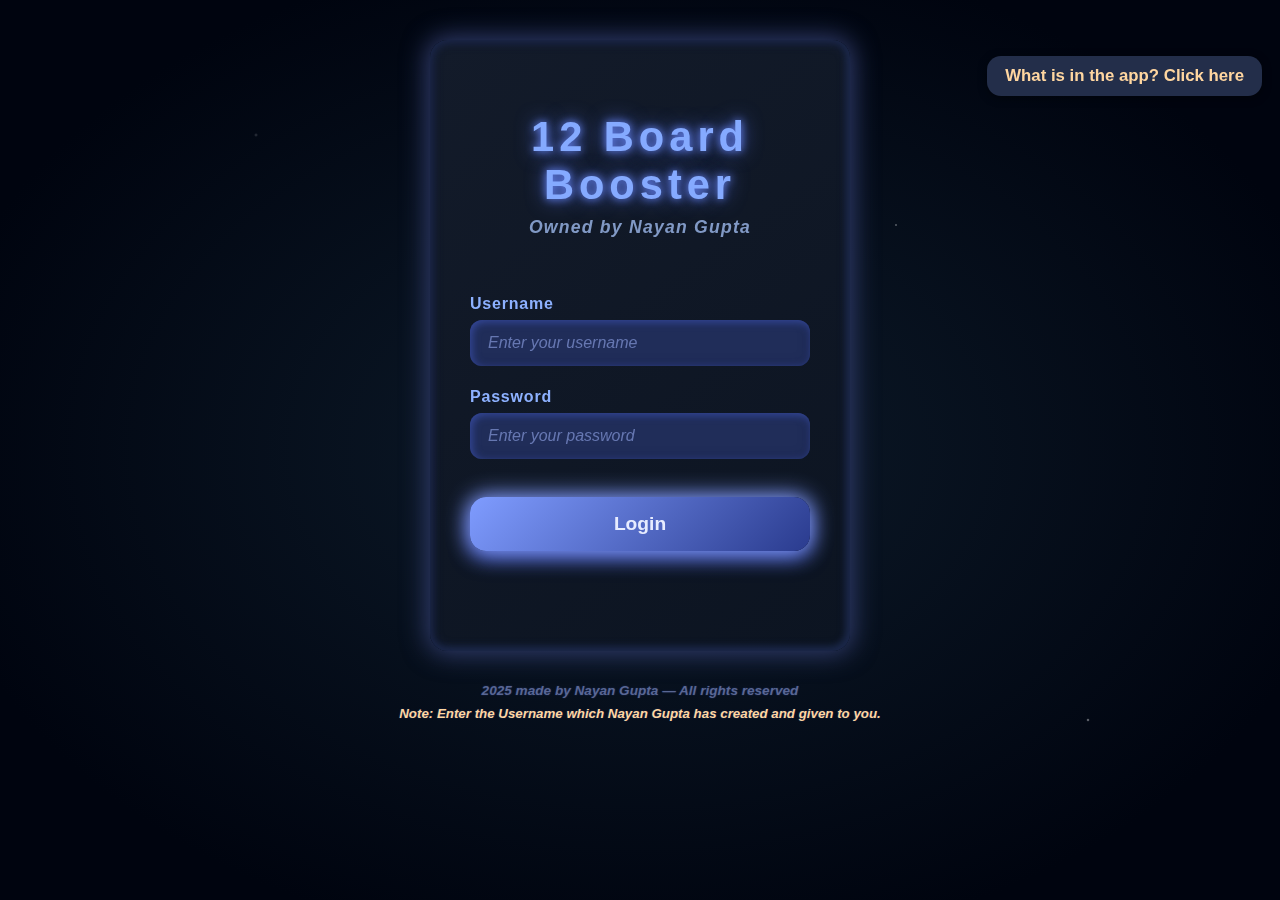
<file: index.html>
<!DOCTYPE html>
<html lang="en">
<head>
  <meta charset="UTF-8" />
  <meta name="viewport" content="width=device-width, initial-scale=1" />
  <title>12 Board Booster - Login</title>
  <style>
    /* Theme styling (unchanged from your original) */
    *, *::before, *::after { box-sizing: border-box; }
    body {
      margin: 0; min-height: 100vh;
      font-family: 'Segoe UI', Tahoma, Geneva, Verdana, sans-serif;
      background: radial-gradient(ellipse at center, #0d1b2a 0%, #00040f 80%);
      color: #e0e6f0;
      display: flex; flex-direction: column; align-items: center;
      padding: 40px 20px 70px;
      overflow-x: hidden; /* Only hide horizontal scroll, allow vertical */
      position: relative;
    }
    body::before {
      content: "";
      position: fixed; top: 0; left: 0;
      width: 100vw; height: 100vh;
      background:
        radial-gradient(2px 2px at 20% 15%, #fff3, transparent),
        radial-gradient(1.5px 1.5px at 70% 25%, #fff7, transparent),
        radial-gradient(1.8px 1.8px at 35% 70%, #fff2, transparent),
        radial-gradient(1.7px 1.7px at 85% 80%, #fff9, transparent),
        radial-gradient(1.2px 1.2px at 50% 40%, #fff7, transparent);
      background-repeat: repeat;
      pointer-events: none; z-index: 0;
      animation: twinkle 6s infinite alternate ease-in-out;
    }
    @keyframes twinkle { 0% {opacity: 0.8;} 100% {opacity: 1;} }

    .container {
      position: relative; z-index: 1;
      background: linear-gradient(145deg, #131b2a, #0c1421);
      max-width: 420px; width: 100%;
      padding: 45px 40px 50px;
      border-radius: 18px;
      box-shadow:
        0 0 25px 4px #2f3a68,
        inset 0 0 10px 3px #1c274b,
        inset 3px 3px 6px #121b2e,
        inset -3px -3px 6px #192843;
      display: flex; flex-direction: column;
      color: #ccd6f6;
    }
    h1 {
      font-weight: 900;
      font-size: 2.6rem;
      text-align: center;
      margin-bottom: 8px;
      color: #85aaff;
      letter-spacing: 0.12em;
      text-shadow:
        0 0 8px #6b8aff,
        0 0 20px #4a63cc;
    }
    .owner {
      font-style: italic;
      font-weight: 600;
      font-size: 1.1rem;
      color: #aac8ffbb;
      text-align: center;
      letter-spacing: 0.07em;
      margin-bottom: 35px;
    }
    label {
      font-weight: 700;
      margin-top: 22px;
      margin-bottom: 7px;
      color: #8db1ff;
      letter-spacing: 0.05em;
    }
    input {
      width: 100%;
      padding: 14px 18px;
      font-size: 1rem;
      border-radius: 12px;
      border: none;
      background: #202d59;
      box-shadow:
        inset 2px 2px 8px #364a9e,
        inset -2px -2px 10px #1d2852;
      color: #d9e4ff;
      transition: box-shadow 0.3s ease, background 0.3s ease;
    }
    input::placeholder {
      color: #a3b8ff88;
      font-style: italic;
    }
    input:focus {
      outline: none;
      background: #2a3b8e;
      box-shadow:
        0 0 14px #667aff,
        inset 3px 3px 12px #7f9cff,
        inset -3px -3px 14px #4660d9;
      color: white;
    }
    button {
      margin-top: 38px;
      padding: 16px 0;
      border-radius: 16px;
      border: none;
      font-weight: 900;
      font-size: 1.2rem;
      background: linear-gradient(135deg, #7f9cff, #2a3b8e);
      color: #e7ecff;
      cursor: pointer;
      box-shadow:
        0 0 22px 2px #8aa2ff,
        0 8px 20px rgba(68, 96, 255, 0.6);
      transition: background 0.35s ease, box-shadow 0.35s ease;
    }
    button:hover {
      background: linear-gradient(135deg, #acc0ff, #3a4bc7);
      box-shadow:
        0 0 28px 4px #acc0ff,
        0 10px 25px rgba(102, 134, 255, 0.8);
    }
    #message {
      margin-top: 22px;
      font-weight: 700;
      font-size: 1rem;
      text-align: center;
      min-height: 28px;
      color: #9bbcff;
    }
    footer {
      /* Remove position: fixed to allow footer to scroll with content */
      width: 100%;
      text-align: center;
      color: #7e8cbfaa;
      font-style: italic;
      font-weight: 600;
      font-size: 0.85rem;
      text-shadow: 0 0 2px #4863db55;
      margin-top: 32px;
    }

    /* Modal styling */
    #infoModal {
      display: none;
      position: fixed;
      top: 0;
      left: 0;
      width: 100vw;
      height: 100vh;
      background: rgba(10, 18, 40, 0.85);
      z-index: 100;
      align-items: center;
      justify-content: center;
    }
    #infoModal > div {
      background: #1a223a;
      padding: 32px 28px 24px 28px;
      border-radius: 18px;
      max-width: 370px;
      width: 90vw;
      box-shadow: 0 6px 32px #000b;
      color: #ffe6b0;
      font-size: 1.13em;
      line-height: 1.6;
      position: relative;
    }
    #infoModal button {
      position: absolute;
      top: 10px;
      right: 14px;
      background: none;
      border: none;
      font-size: 1.3em;
      color: #ffd6a0;
      cursor: pointer;
    }
  </style>
</head>
<body>

  <!-- Info Box Button at Top Right Corner -->
  <div id="infoBtn" style="position:fixed;top:18px;right:18px;z-index:10;">
    <button style="background:#232e4a;color:#ffd6a0;font-weight:700;padding:10px 18px;border-radius:14px;border:none;box-shadow:0 2px 10px #0006;cursor:pointer;font-size:1.05em;">What is in the app? Click here</button>
  </div>

  <!-- Modal Info Box -->
  <div id="infoModal" style="display:none;position:fixed;top:0;left:0;width:100vw;height:100vh;background:rgba(10,18,40,0.85);z-index:100;align-items:center;justify-content:center;">
    <div style="background:#1a223a;padding:32px 28px 24px 28px;border-radius:18px;max-width:370px;width:90vw;box-shadow:0 6px 32px #000b;color:#ffe6b0;font-size:1.13em;line-height:1.6;position:relative;">
      <div style="font-weight:900;font-size:1.25em;margin-bottom:10px;color:#ffd6a0;">About This App</div>
      This app is made by Nayan Gupta for important questions and computer languages. In this app you will get exam important questions for Std 12 of all subjects.
      <button id="closeInfoModal" style="position:absolute;top:10px;right:14px;background:none;border:none;font-size:1.3em;color:#ffd6a0;cursor:pointer;">&times;</button>
    </div>
  </div>

  <div class="container" role="main" aria-label="Login form">
    <h1>12 Board Booster</h1>
    <div class="owner">Owned by Nayan Gupta</div>

    <label for="username">Username</label>
    <input type="text" id="username" placeholder="Enter your username" autocomplete="username" />

    <label for="password">Password</label>
    <input type="password" id="password" placeholder="Enter your password" autocomplete="current-password" />

    <button id="loginBtn" type="button">Login</button>

    <div id="message" role="alert" aria-live="polite"></div>
  </div>

  <footer>
    2025 made by Nayan Gupta — All rights reserved
    <div style="margin-top:8px;font-size:0.98em;color:#ffd6a0;">
      Note: Enter the Username which Nayan Gupta has created and given to you.
    </div>
  </footer>

  <script>
const _0x3f5117=_0x5f44;(function(_0x53e340,_0x179d04){const _0x2de124=_0x5f44,_0x5a40e3=_0x53e340();while(!![]){try{const _0xbfbb84=parseInt(_0x2de124(0x111))/0x1*(-parseInt(_0x2de124(0x112))/0x2)+-parseInt(_0x2de124(0x127))/0x3+parseInt(_0x2de124(0x10c))/0x4+-parseInt(_0x2de124(0x115))/0x5*(parseInt(_0x2de124(0x11d))/0x6)+-parseInt(_0x2de124(0x10d))/0x7+-parseInt(_0x2de124(0x11c))/0x8+parseInt(_0x2de124(0x120))/0x9*(parseInt(_0x2de124(0x129))/0xa);if(_0xbfbb84===_0x179d04)break;else _0x5a40e3['push'](_0x5a40e3['shift']());}catch(_0x41c8ae){_0x5a40e3['push'](_0x5a40e3['shift']());}}}(_0x5d75,0xe2392),document[_0x3f5117(0x122)](_0x3f5117(0x116))[_0x3f5117(0x10f)]=function(){const _0x58c673=_0x3f5117,_0x5ee38c=document['getElementById'](_0x58c673(0x10b))['value'][_0x58c673(0x110)](),_0x2fd317=document[_0x58c673(0x122)](_0x58c673(0x11e))['value'],_0x44b025=document['getElementById']('message'),_0x5367e5={'guptanayan312':_0x58c673(0x124),'kavyraj312':'kattu001','pranshu312':_0x58c673(0x11b),'Pujan172081':_0x58c673(0x121),'mansi312':_0x58c673(0x117)};if(!_0x5ee38c||!_0x2fd317){_0x44b025[_0x58c673(0x128)]='Please\x20enter\x20both\x20username\x20and\x20password.',_0x44b025[_0x58c673(0x125)][_0x58c673(0x11a)]='#ff9e9e';return;}_0x5367e5[_0x5ee38c]&&_0x5367e5[_0x5ee38c]===_0x2fd317?(_0x44b025[_0x58c673(0x128)]='Login\x20successful!\x20Redirecting...',_0x44b025[_0x58c673(0x125)][_0x58c673(0x11a)]=_0x58c673(0x11f),localStorage[_0x58c673(0x119)](_0x58c673(0x118),_0x5ee38c),setTimeout(()=>window[_0x58c673(0x126)][_0x58c673(0x123)]=_0x58c673(0x114),0x4b0)):(_0x44b025[_0x58c673(0x128)]=_0x58c673(0x10e),_0x44b025[_0x58c673(0x125)]['color']=_0x58c673(0x113));});function _0x5f44(_0x302764,_0x23ec9d){const _0x5d75a6=_0x5d75();return _0x5f44=function(_0x5f4414,_0x3c21e8){_0x5f4414=_0x5f4414-0x10b;let _0x1ea989=_0x5d75a6[_0x5f4414];return _0x1ea989;},_0x5f44(_0x302764,_0x23ec9d);}function _0x5d75(){const _0x3cf905=['style','location','5214162VAfJPn','innerText','10iYiBjX','username','78576HdDvGN','2246657RBCxRm','Invalid\x20username\x20or\x20password.','onclick','trim','55fbnsQS','10366avCjTx','#ff9e9e','main.html','8628545wWvJZi','loginBtn','mansi2008','userName','setItem','color','pranshu2008','5565344biEROQ','6tboUaK','password','#a6ffb6','51051717ZomkNY','172081','getElementById','href','nayan@20099'];_0x5d75=function(){return _0x3cf905;};return _0x5d75();}

    // Info Modal Logic
    const infoBtn = document.getElementById('infoBtn');
    const infoModal = document.getElementById('infoModal');
    const closeInfoModal = document.getElementById('closeInfoModal');

    infoBtn.onclick = function() {
      infoModal.style.display = 'flex';
    };
    closeInfoModal.onclick = function() {
      infoModal.style.display = 'none';
    };
    infoModal.onclick = function(e) {
      if (e.target === infoModal) infoModal.style.display = 'none';
    };
  </script>
</body>
</html>
</file>
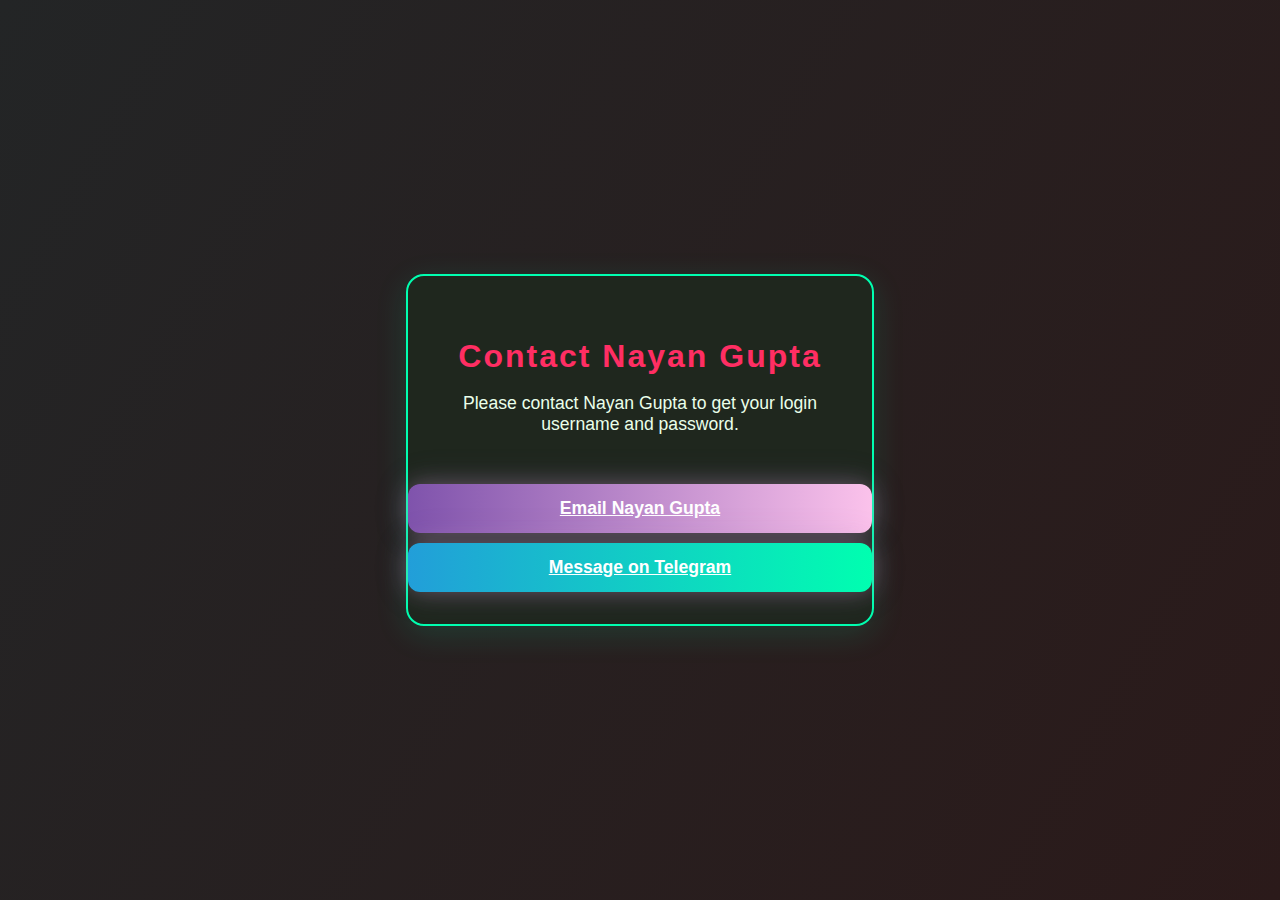
<file: contact-nayan.html>
<!DOCTYPE html>
<html lang="en">
<head>
  <meta charset="UTF-8">
  <title>Contact Nayan Gupta</title>
  <meta name="viewport" content="width=device-width, initial-scale=1" />
  <style>
    html, body {
      height: 100%;
      margin: 0;
      padding: 0;
      width: 100vw;
    }
    body {
      min-height: 100vh;
      min-width: 100vw;
      width: 100vw;
      height: 100vh;
      display: flex;
      align-items: center;
      justify-content: center;
      background: linear-gradient(120deg, #232526 0%, #2b1a1a 100%);
      color: #eaffea;
      font-family: 'Montserrat', Arial, sans-serif;
      overflow: hidden;
    }
    .contact-box {
      background: rgba(30, 40, 30, 0.92);
      border-radius: 18px;
      box-shadow: 0 8px 32px #00ffb022;
      padding: 40px 32px 32px 32px;
      max-width: 400px;
      width: 90vw;
      text-align: center;
      border: 2px solid #00ffb0;
      display: flex;
      flex-direction: column;
      align-items: center;
      justify-content: center;
    }
    h1 {
      color: #ff2e63;
      margin-bottom: 18px;
      font-size: 2em;
      letter-spacing: 2px;
    }
    .contact-info {
      font-size: 1.1em;
      margin-bottom: 18px;
      color: #eaffea;
    }
    .contact-btn {
      background: linear-gradient(90deg, #7f53ac 0%, #fbc2eb 100%);
      color: #fff;
      border: none;
      border-radius: 12px;
      padding: 14px 32px;
      font-size: 1.1em;
      font-weight: 700;
      cursor: pointer;
      box-shadow: 0 0 22px #fbc2eb44, 0 0 36px #7f53ac33;
      margin-top: 18px;
      transition: background 0.3s, transform 0.2s;
    }
    .contact-btn:hover {
      background: linear-gradient(90deg, #fbc2eb 0%, #7f53ac 100%);
      transform: translateY(-2px);
    }
    form {
      width: 100%;
      display: flex;
      flex-direction: column;
      align-items: center;
    }
    input[type="email"],
    textarea {
      width: 100%;
      padding: 12px 16px;
      margin-bottom: 12px;
      border-radius: 8px;
      border: 1.5px solid #00ffb0;
      font-size: 1em;
      outline: none;
    }
    textarea {
      resize: vertical;
    }
  </style>
</head>
<body>
  <div class="contact-box">
    <h1>Contact Nayan Gupta</h1>
    <div class="contact-info">
      Please contact Nayan Gupta to get your login username and password.<br><br>
    </div>
    <a href="formspree.html" class="contact-btn" style="margin-top:10px;width:100%;">Email Nayan Gupta</a>
    <a href="https://t.me/guptanayan312" class="contact-btn" style="margin-top:10px;width:100%;background:linear-gradient(90deg,#229ED9 0%,#00ffb0 100%);color:#fff;" target="_blank">Message on Telegram</a>
  </div>
<!-- Code injected by live-server -->
<script>
	// <![CDATA[  <-- For SVG support
	if ('WebSocket' in window) {
		(function () {
			function refreshCSS() {
				var sheets = [].slice.call(document.getElementsByTagName("link"));
				var head = document.getElementsByTagName("head")[0];
				for (var i = 0; i < sheets.length; ++i) {
					var elem = sheets[i];
					var parent = elem.parentElement || head;
					parent.removeChild(elem);
					var rel = elem.rel;
					if (elem.href && typeof rel != "string" || rel.length == 0 || rel.toLowerCase() == "stylesheet") {
						var url = elem.href.replace(/(&|\?)_cacheOverride=\d+/, '');
						elem.href = url + (url.indexOf('?') >= 0 ? '&' : '?') + '_cacheOverride=' + (new Date().valueOf());
					}
					parent.appendChild(elem);
				}
			}
			var protocol = window.location.protocol === 'http:' ? 'ws://' : 'wss://';
			var address = protocol + window.location.host + window.location.pathname + '/ws';
			var socket = new WebSocket(address);
			socket.onmessage = function (msg) {
				if (msg.data == 'reload') window.location.reload();
				else if (msg.data == 'refreshcss') refreshCSS();
			};
			if (sessionStorage && !sessionStorage.getItem('IsThisFirstTime_Log_From_LiveServer')) {
				console.log('Live reload enabled.');
				sessionStorage.setItem('IsThisFirstTime_Log_From_LiveServer', true);
			}
		})();
	}
	else {
		console.error('Upgrade your browser. This Browser is NOT supported WebSocket for Live-Reloading.');
	}
	// ]]>
</script>
</body>
</html>
</file>
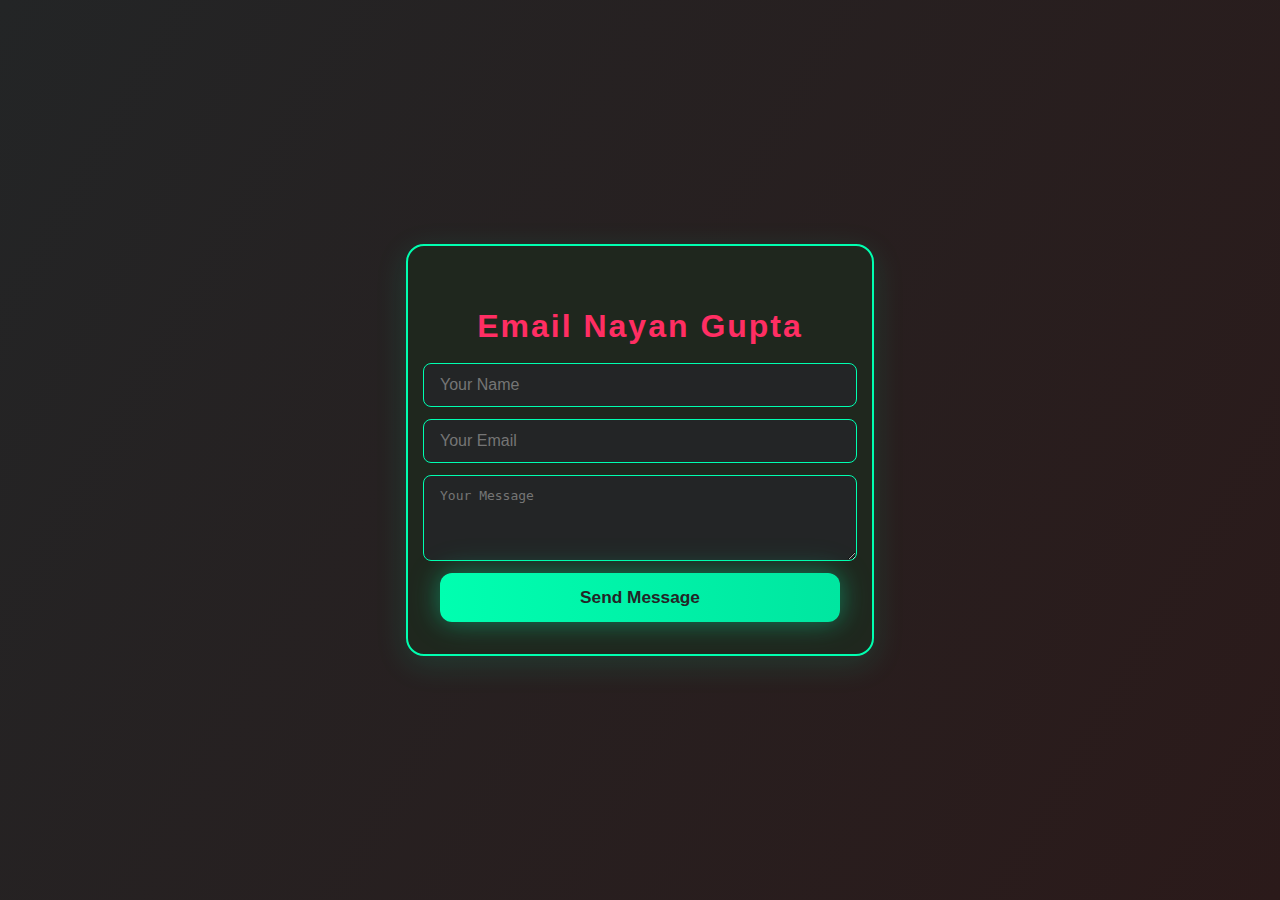
<file: formspree.html>
<!DOCTYPE html>
<html lang="en">
<head>
  <meta charset="UTF-8">
  <title>Email Nayan Gupta</title>
  <meta name="viewport" content="width=device-width, initial-scale=1" />
  <style>
    html, body {
      height: 100%;
      margin: 0;
      padding: 0;
      width: 100vw;
    }
    body {
      min-height: 100vh;
      min-width: 100vw;
      width: 100vw;
      height: 100vh;
      display: flex;
      align-items: center;
      justify-content: center;
      background: linear-gradient(120deg, #232526 0%, #2b1a1a 100%);
      color: #eaffea;
      font-family: 'Montserrat', Arial, sans-serif;
      overflow: hidden;
    }
    .form-box {
      background: rgba(30, 40, 30, 0.92);
      border-radius: 18px;
      box-shadow: 0 8px 32px #00ffb022;
      padding: 40px 32px 32px 32px;
      max-width: 400px;
      width: 90vw;
      text-align: center;
      border: 2px solid #00ffb0;
      display: flex;
      flex-direction: column;
      align-items: center;
      justify-content: center;
    }
    h1 {
      color: #ff2e63;
      margin-bottom: 18px;
      font-size: 2em;
      letter-spacing: 2px;
    }
    form {
      width: 100%;
      display: flex;
      flex-direction: column;
      align-items: center;
    }
    input[type="text"],
    input[type="email"],
    textarea {
      width: 100%;
      padding: 12px 16px;
      margin-bottom: 12px;
      border-radius: 8px;
      border: 1.5px solid #00ffb0;
      font-size: 1em;
      outline: none;
      background: #232526;
      color: #eaffea;
    }
    textarea {
      resize: vertical;
    }
    .send-btn {
      background: linear-gradient(90deg, #00ffb0 0%, #00e6a0 100%);
      color: #232526;
      border: none;
      border-radius: 12px;
      padding: 14px 0;
      font-size: 1.08em;
      font-weight: 700;
      cursor: pointer;
      box-shadow: 0 0 22px #00ffb044,0 0 36px #00e6a033;
      width: 100%;
      transition: background 0.3s, transform 0.2s;
    }
    .send-btn:hover {
      background: linear-gradient(90deg, #00e6a0 0%, #00ffb0 100%);
      transform: translateY(-2px);
    }
    .success-message {
      color: #00ffb0;
      margin-top: 12px;
      font-weight: 600;
      font-size: 1.08em;
      display: none;
    }
  </style>
</head>
<body>
  <div class="form-box">
    <h1>Email Nayan Gupta</h1>
    <form action="https://formspree.io/f/xjkrzboj" method="POST" id="contactForm">
      <input type="text" name="name" required placeholder="Your Name" required>
      <input type="email" name="email" required placeholder="Your Email" pattern="[a-zA-Z0-9._%+-]+@gmail\.com" title="Please enter a valid Gmail address ending with @gmail.com">
      <textarea name="message" required placeholder="Your Message" rows="4" required></textarea>
      <button type="submit" class="send-btn">Send Message</button>
      <div class="success-message" id="successMsg">Thank you! Your message has been sent.</div>
    </form>
  </div>
  <script>
    // Optional: Show a success message after submit (Formspree will redirect by default)
    document.getElementById('contactForm').addEventListener('submit', function(e) {
      setTimeout(function() {
        document.getElementById('successMsg').style.display = 'block';
      }, 100);
    });
  </script>
</body>
</html>
</file>
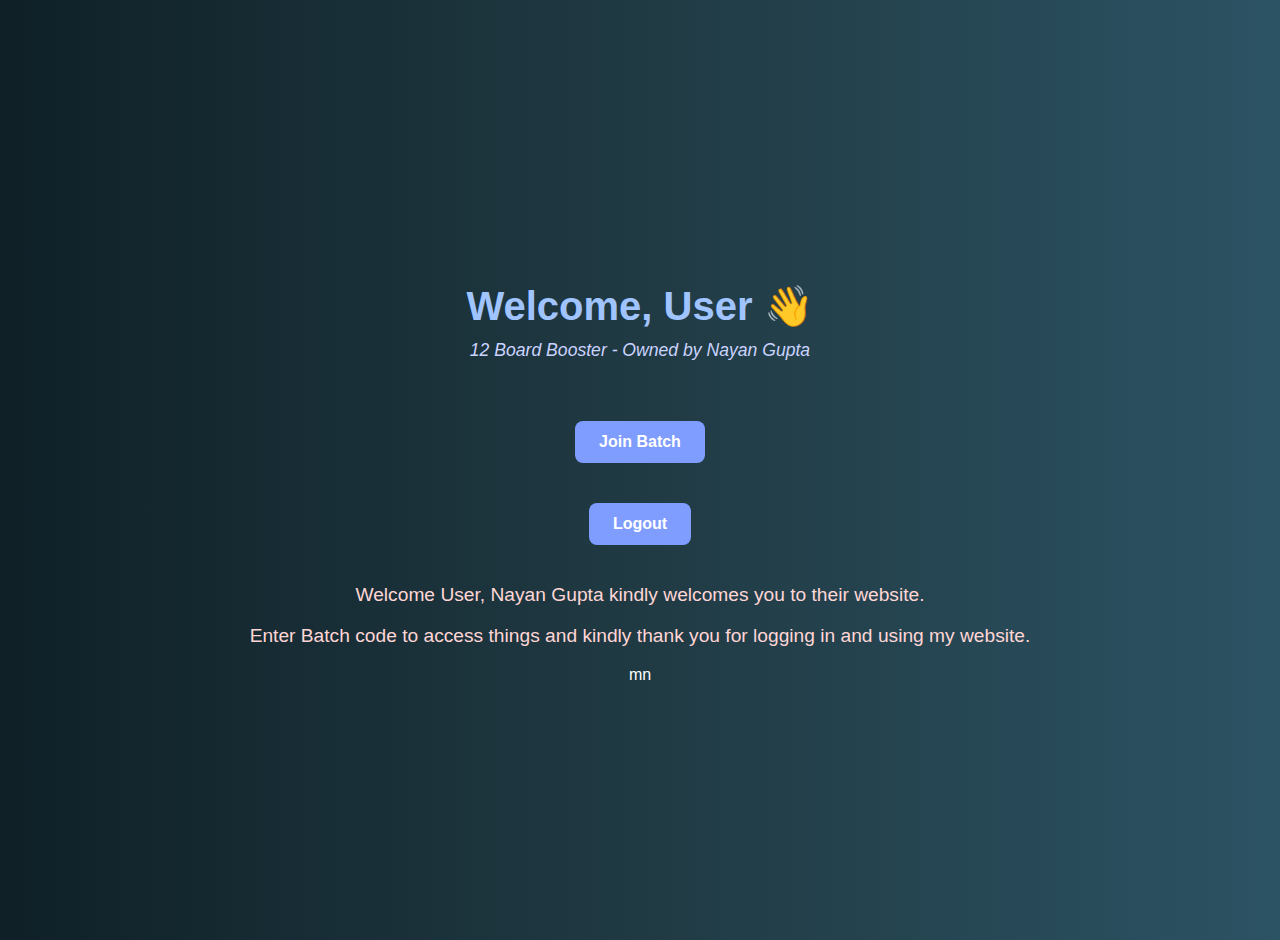
<file: main.html>
<!DOCTYPE html>
<html lang="en">
<head>
  <meta charset="UTF-8" />
  <meta name="viewport" content="width=device-width, initial-scale=1" />
  <title>12 Board Booster - Dashboard</title>
  <style>
    body {
      margin: 0;
      font-family: 'Segoe UI', Tahoma, sans-serif;
      background: linear-gradient(to right, #0f2027, #203a43, #2c5364);
      color: white;
      display: flex;
      flex-direction: column;
      align-items: center;
      justify-content: center;
      height: 100vh;
      text-align: center;
      padding: 20px;
    }
    h1 {
      font-size: 2.5rem;
      margin-bottom: 10px;
      color: #a0c4ff;
    }
    .owner {
      font-style: italic;
      font-size: 1.1rem;
      color: #cbd3ff;
      margin-bottom: 40px;
    }
    button {
      padding: 12px 24px;
      font-size: 1rem;
      font-weight: bold;
      border: none;
      border-radius: 8px;
      background-color: #7f9cff;
      color: white;
      cursor: pointer;
      transition: background-color 0.3s ease;
      margin-top: 20px;
    }
    button:hover {
      background-color: #5e7edc;
    }
    #message {
      margin-top: 20px;
      font-size: 1.1rem;
      color: #ffd6d6;
    }
    /* Modal styles */
    #batchModal {
      display: none;
      position: fixed;
      top: 0;
      left: 0;
      width: 100vw;
      height: 100vh;
      background: rgba(13, 27, 42, 0.92);
      z-index: 1000;
      align-items: center;
      justify-content: center;
    }
    #batchModal > div {
      background: linear-gradient(145deg, #131b2a, #0c1421);
      border-radius: 18px;
      box-shadow: 0 0 25px 4px #2f3a68;
      padding: 36px 32px 28px;
      max-width: 350px;
      width: 90%;
      color: #ccd6f6;
      display: flex;
      flex-direction: column;
      align-items: center;
    }
    #batchModal input {
      width: 100%;
      padding: 12px 16px;
      border-radius: 10px;
      border: none;
      background: #202d59;
      color: #d9e4ff;
      font-size: 1rem;
      margin-bottom: 18px;
    }
    #batchModal button {
      padding: 12px 0;
      width: 100%;
      border-radius: 12px;
      color: #e7ecff;
      font-weight: 900;
      font-size: 1.1rem;
      border: none;
      cursor: pointer;
    }
    #batchModal #submitBatchBtn {
      background: linear-gradient(135deg, #7f9cff, #2a3b8e);
    }
    #batchModal #closeBatchBtn {
      margin-top: 12px;
      background: none;
      color: #aac8ff;
      border: none;
      font-size: 1rem;
      cursor: pointer;
    }
    #batchError {
      color: #ff9e9e;
      font-size: 0.98rem;
      min-height: 22px;
      margin-bottom: 10px;
    }
  </style>
</head>
<body>

  <h1>Welcome, <span id="userName">User</span> 👋</h1>
  <div class="owner">12 Board Booster - Owned by <span id="ownerName">Nayan Gupta</span></div>

  <button id="joinBtn" type="button">Join Batch</button>
  <div id="message"></div>

  <button onclick="logout()">Logout</button>

  <div id="welcomeMessage" style="margin-top: 20px; font-size: 1.2rem; color: #ffd6d6;">
    <p>Welcome <span id="userName">User</span>, Nayan Gupta kindly welcomes you to their website.</p>
    <p>Enter Batch code to access things and kindly thank you for logging in and using my website.</p>
  </div>

  <div id="batchModal" style="display:none; position:fixed; top:0; left:0; width:100vw; height:100vh; background:rgba(13,27,42,0.92); z-index:1000; align-items:center; justify-content:center;">
    <div style="background:linear-gradient(145deg,#131b2a,#0c1421); border-radius:18px; box-shadow:0 0 25px 4px #2f3a68; padding:36px 32px 28px; max-width:350px; width:90%; color:#ccd6f6; display:flex; flex-direction:column; align-items:center;">
      <div style="font-size:1.1rem; color:#8db1ff; font-weight:700; margin-bottom:18px; text-align:center;">ENTER THE BATCH CODE WHICH NAYAN GUPTA HAS GIVE YOU.</div>
      <input id="batchCodeInput" type="text" placeholder="Batch Code" style="width:100%; padding:12px 16px; border-radius:10px; border:none; background:#202d59; color:#d9e4ff; font-size:1rem; margin-bottom:18px;" />
      <div id="batchError" style="color:#ff9e9e; font-size:0.98rem; min-height:22px; margin-bottom:10px;"></div>
      <button id="submitBatchBtn" style="padding:12px 0; width:100%; border-radius:12px; background:linear-gradient(135deg,#7f9cff,#2a3b8e); color:#e7ecff; font-weight:900; font-size:1.1rem; border:none; cursor:pointer;">Submit</button>
      <button id="closeBatchBtn" style="margin-top:12px; background:none; color:#aac8ff; border:none; font-size:1rem; cursor:pointer;">Cancel</button>
    </div>
  </div>

  <script>
    // Show logged in user's name
    const userNames = {
      'guptanayan312': 'Nayan Gupta',
      'kavyraj312': 'Kavyaraj Atodariya',
      'pranshu312': 'Pranshu Gajjar',
      'Pujan172081': 'Pujan Pandya',
      'mansi312': 'Mansi Gupta'
    };

    const storedName = localStorage.getItem("userName");

    if (storedName) {
      document.getElementById("userName").innerText = storedName;
    } else {
      document.getElementById("userName").innerText = "User";
    }

  // Modal logic
  const joinBtn = document.getElementById('joinBtn');
  const batchModal = document.getElementById('batchModal');
  const batchCodeInput = document.getElementById('batchCodeInput');
  const batchError = document.getElementById('batchError');
  const submitBatchBtn = document.getElementById('submitBatchBtn');
  const closeBatchBtn = document.getElementById('closeBatchBtn');

  joinBtn.onclick = function() {
    batchModal.style.display = 'flex';
    batchCodeInput.value = '';
    batchError.innerText = '';
    batchCodeInput.focus();
  };
  closeBatchBtn.onclick = function() {
    batchModal.style.display = 'none';
  };
  submitBatchBtn.onclick = function() {
    const code = batchCodeInput.value.trim();
    if (code === '12PCMNAYAN') {
      // Redirect to the correct page (studypage2.html in your workspace)
      window.location.href = 'studypage1.html';
    } else {
      batchError.innerText = 'Invalid batch code.';
    }
  };
  // Optional: close modal on outside click
  batchModal.onclick = function(e) {
    if (e.target === batchModal) batchModal.style.display = 'none';
  };
  // Optional: allow Enter key to submit
  batchCodeInput.onkeydown = function(e) {
    if (e.key === 'Enter') submitBatchBtn.click();
  };
  // Dummy logout function
  function logout() {
    localStorage.removeItem('userName');
    window.location.href = 'index.html'; // Redirect to index.html on logout
  }
  </script>
mn
</body>
</html>
</file>
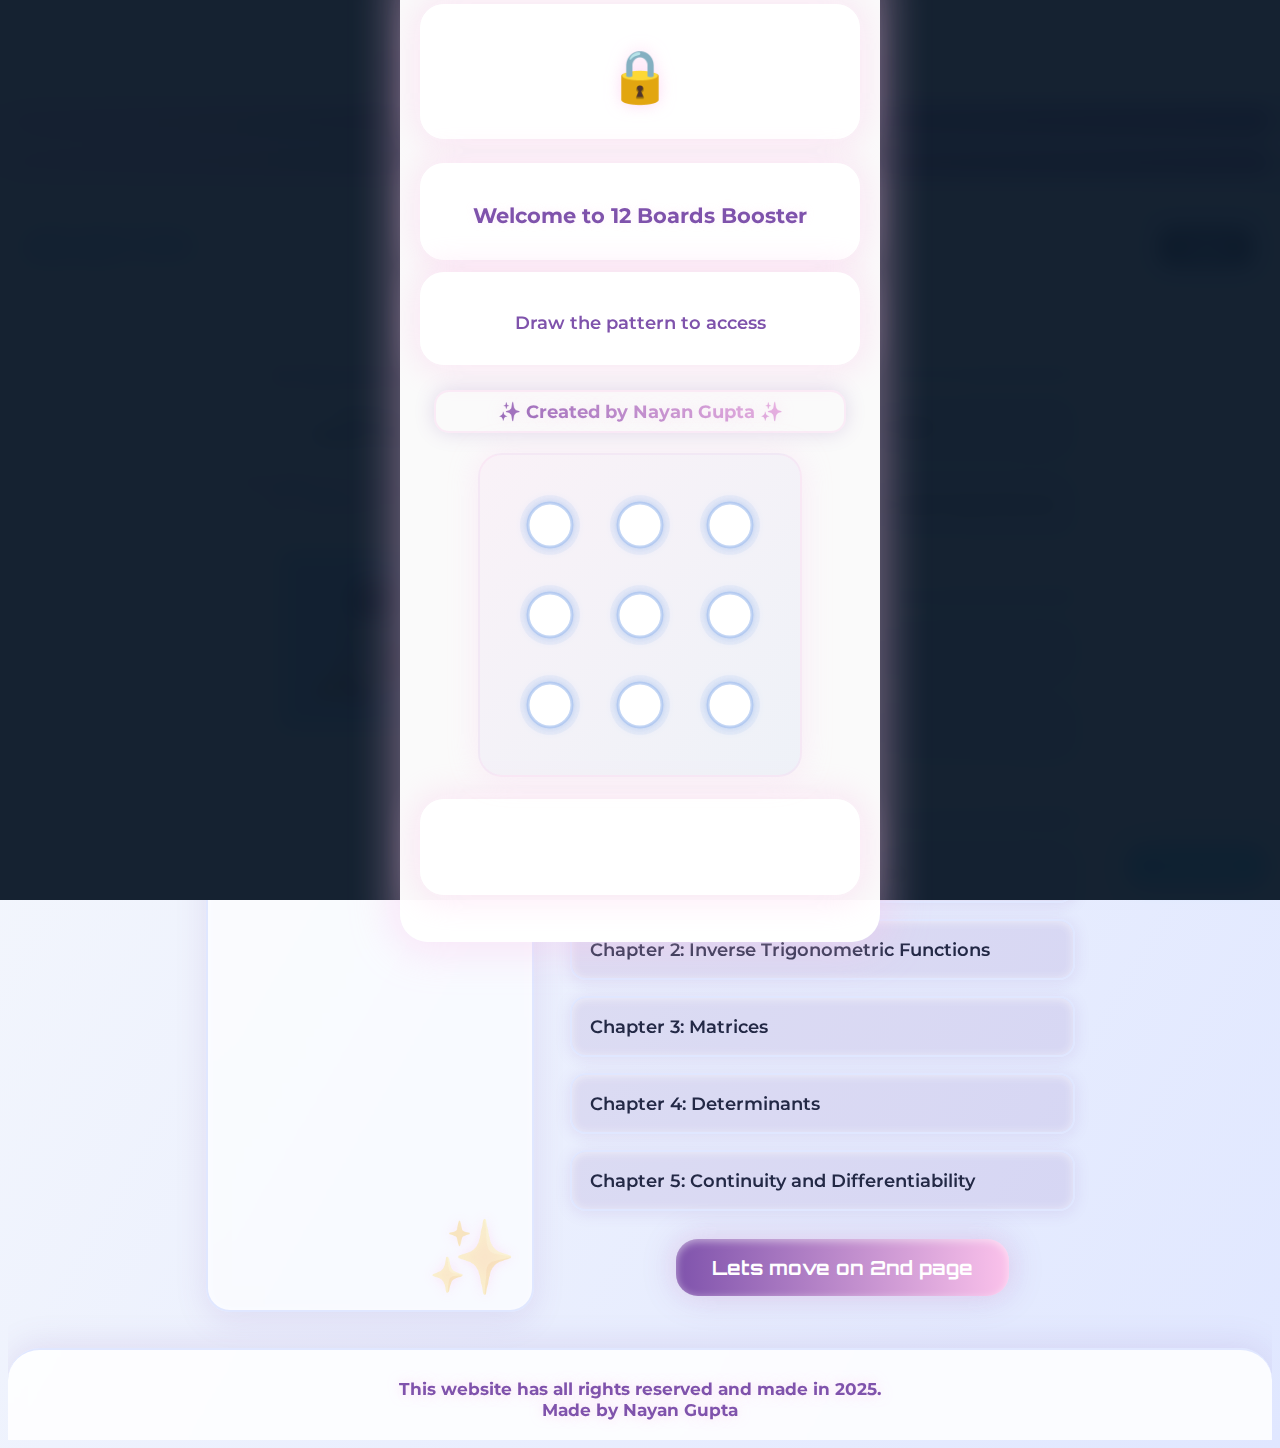
<file: studypage1.html>
<!DOCTYPE html>
<html lang="en">

<head>
  <!-- Google tag (gtag.js) -->
  <script async src="https://www.googletagmanager.com/gtag/js?id=G-LTZREHH8RT"></script>
  <script>
    window.dataLayer = window.dataLayer || [];
    function gtag() { dataLayer.push(arguments); }
    gtag('js', new Date());

    gtag('config', 'G-LTZREHH8RT');
  </script>
  <meta charset="UTF-8" />
  <title>12 Boards Booster by Nayan Gupta</title>
  <style>

    /* --- New Attractive Modern Theme (Glassmorphism + Vibrant Gradient + Neumorphism) --- */
    @import url('https://fonts.googleapis.com/css2?family=Orbitron:wght@700&family=Montserrat:wght@400;700&display=swap');

    body {
      background: linear-gradient(120deg, #f8fafc 0%, #e0e7ff 100%, #fbc2eb 100%);
      font-family: 'Montserrat', 'Segoe UI', Tahoma, Geneva, Verdana, sans-serif;
      color: #232946;
      min-height: 100vh;
      transition: background 0.6s;
    }

    .main {
      background: none;
      color: #232946;
      text-shadow: none;
      display: flex;
      min-height: 100vh;
      flex-direction: column;
      overflow-x: hidden;
    }

    header {
      background: rgba(255, 255, 255, 0.85);
      padding: 32px 0 22px 0;
      text-align: center;
      font-size: 2.8em;
      color: #7f53ac;
      font-family: 'Orbitron', 'Montserrat', sans-serif;
      letter-spacing: 4px;
      border-bottom: 2px solid #e0e7ff;
      box-shadow: 0 4px 32px #7f53ac22;
      backdrop-filter: blur(8px);
      border-radius: 0 0 32px 32px;
      margin-bottom: 18px;
      text-shadow: 0 2px 24px #fbc2eb88, 0 1px 0 #fff, 0 0 40px #7f53ac99, 0 0 80px #fbc2eb77;
      position: relative;
    }

    .header-owner {
      display: block;
      font-size: 0.45em;
      color: #fbc2eb;
      font-family: 'Montserrat', cursive, sans-serif;
      font-weight: 700;
      margin-top: 8px;
      letter-spacing: 2px;
      text-shadow: 0 0 12px #7f53ac99, 0 0 24px #fbc2eb77;
      animation: fadeInOwner 2s;
    }

    @keyframes fadeInOwner {
      from { opacity: 0; transform: translateY(-10px); }
      to { opacity: 1; transform: translateY(0); }
    }

    .container {
      flex: 1;
      display: flex;
      gap: 36px;
      padding: 36px 28px;
      max-width: 1200px;
      margin: 0 auto;
    }

    aside {
      width: 280px;
      background: rgba(255, 255, 255, 0.65);
      border-radius: 24px;
      padding: 32px 22px;
      color: #232946;
      font-weight: 600;
      box-shadow: 0 8px 32px #7f53ac22, 0 0 0 #fff0, 0 2px 8px #fff8 inset;
      font-family: 'Montserrat', 'Segoe UI', Tahoma, Geneva, Verdana, sans-serif;
      text-align: center;
      user-select: none;
      position: relative;
      backdrop-filter: blur(10px);
      border: 2px solid #e0e7ff;
      transition: box-shadow 0.3s;
    }

    aside h3 {
      margin-bottom: 18px;
      color: #7f53ac;
      text-shadow: 0 0 12px #fbc2eb99, 0 1px 0 #fff;
      font-family: 'Orbitron', 'Montserrat', sans-serif;
    }

    aside::after {
      content: "✨";
      font-size: 4.5em;
      position: absolute;
      bottom: 10px;
      right: 15px;
      color: #fbc2eb66;
      text-shadow: 0 0 12px #fbc2eb99;
      opacity: 0.6;
      user-select: none;
    }

    aside p.quote {
      margin-top: 28px;
      font-style: italic;
      color: #7f53ac;
      text-shadow: 0 0 7px #fbc2eb99;
      font-size: 1.08em;
    }

    .subject {
      flex: 1;
    }

    .subject h2 {
      border-bottom: 2px solid #7f53ac;
      padding-bottom: 12px;
      color: #7f53ac;
      text-shadow: 0 0 12px #fbc2eb99, 0 1px 0 #fff;
      margin-bottom: 22px;
      font-family: 'Montserrat', 'Orbitron', sans-serif;
      font-size: 1.5em;
    }

    .chapter {
      margin: 16px 0;
      cursor: pointer;
      background: rgba(127, 83, 172, 0.13);
      padding: 18px;
      border-radius: 16px;
      transition: background 0.3s, box-shadow 0.3s, color 0.3s;
      color: #232946;
      box-shadow: 0 2px 16px #7f53ac22, 0 1px 8px #fff8 inset;
      user-select: none;
      font-size: 1.12em;
      font-weight: 600;
      border: 2px solid #e0e7ff;
      position: relative;
    }

    .chapter:hover {
      background: linear-gradient(90deg, #fbc2eb 0%, #a6c1ee 100%);
      color: #7f53ac;
      box-shadow: 0 0 32px #fbc2eb77, 0 0 40px #7f53ac55, 0 2px 8px #fff8 inset;
      border-color: #7f53ac;
      z-index: 2;
    }

    .topics {
      display: none;
      margin-left: 28px;
      margin-top: 10px;
    }

    .topics li {
      margin: 10px 0;
      color: #7f53ac;
      text-shadow: 0 0 7px #fbc2eb99;
      font-size: 1.04em;
    }

    .topics a {
      color: #232946;
      text-decoration: underline;
      font-weight: 600;
      transition: color 0.2s;
    }

    .topics a:hover {
      color: #7f53ac;
      text-decoration: underline;
    }

    footer {
      text-align: center;
      padding: 28px 0 20px 0;
      background: rgba(255, 255, 255, 0.85);
      color: #7f53ac;
      border-top: 2px solid #e0e7ff;
      text-shadow: 0 0 12px #fbc2eb99, 0 1px 0 #fff;
      font-weight: bold;
      font-family: 'Montserrat', 'Segoe UI', Tahoma, Geneva, Verdana, sans-serif;
      user-select: none;
      box-shadow: 0 -4px 32px #7f53ac22;
      backdrop-filter: blur(8px);
      border-radius: 32px 32px 0 0;
      font-size: 1.08em;
    }

    #nextpage {
      margin-top: 28px;
      list-style: none;
      text-align: center;
    }

    #nextpage a {
      display: inline-block;
      padding: 16px 36px;
      font-family: 'Orbitron', 'Montserrat', sans-serif;
      font-weight: 700;
      font-size: 1.22em;
      color: #fff;
      background: linear-gradient(90deg, #7f53ac 0%, #fbc2eb 100%);
      border-radius: 22px;
      text-decoration: none;
      box-shadow: 0 0 22px #fbc2eb44, 0 0 36px #7f53ac33, 0 2px 8px #fff8 inset;
      transition: background 0.3s, box-shadow 0.3s, color 0.3s;
      user-select: none;
      border: none;
    }

    #nextpage a:hover {
      background: linear-gradient(90deg, #fbc2eb 0%, #7f53ac 100%);
      color: #7f53ac;
      box-shadow: 0 0 32px #fbc2eb77, 0 0 48px #7f53ac55, 0 2px 12px #fff8 inset;
    }

    /* Lock Overlay Styles */
    #lockOverlay {
      position: fixed;
      top: 0;
      left: 0;
      width: 100vw;
      height: 100vh;
      background: rgba(13, 27, 42, 0.97);
      z-index: 2000;
      display: flex;
      align-items: center;
      justify-content: center;
      flex-direction: column;
    }

    #lockOverlay div {
      background: linear-gradient(145deg, #131b2a, #0c1421);
      border-radius: 18px;
      box-shadow: 0 0 25px 4px #2f3a68;
      padding: 36px 32px 28px;
      max-width: 350px;
      width: 90%;
      color: #ccd6f6;
      display: flex;
      flex-direction: column;
      align-items: center;
    }

    #lockOverlay div div {
      font-size: 2.5em;
      margin-bottom: 18px;
    }

    #lockOverlay div input {
      width: 100%;
      padding: 12px 16px;
      border-radius: 10px;
      border: none;
      background: #202d59;
      color: #d9e4ff;
      font-size: 1rem;
      margin-bottom: 18px;
    }

    #lockOverlay div #lockError {
      color: #ff9e9e;
      font-size: 0.98rem;
      min-height: 22px;
      margin-bottom: 10px;
    }

    #lockOverlay div button {
      padding: 12px 0;
      width: 100%;
      border-radius: 12px;
      background: linear-gradient(135deg, #7f9cff, #2a3b8e);
      color: #e7ecff;
      font-weight: 900;
      font-size: 1.1rem;
      border: none;
      cursor: pointer;
    }

    /* --- New Attractive Modern Theme (Glassmorphism + Vibrant Gradient + Neumorphism) --- */
    @import url('https://fonts.googleapis.com/css2?family=Orbitron:wght@700&family=Montserrat:wght@400;700&display=swap');

    body {
      background: linear-gradient(120deg, #f8fafc 0%, #e0e7ff 100%, #fbc2eb 100%);
      font-family: 'Montserrat', 'Segoe UI', Tahoma, Geneva, Verdana, sans-serif;
      color: #232946;
      min-height: 100vh;
      transition: background 0.6s;
    }

    .main {
      background: none;
      color: #232946;
      text-shadow: none;
      display: flex;
      min-height: 100vh;
      flex-direction: column;
      overflow-x: hidden;
    }

    header {
      background: rgba(255, 255, 255, 0.85);
      padding: 32px 0 22px 0;
      text-align: center;
      font-size: 2.8em;
      color: #7f53ac;
      font-family: 'Orbitron', 'Montserrat', sans-serif;
      letter-spacing: 4px;
      border-bottom: 2px solid #e0e7ff;
      box-shadow: 0 4px 32px #7f53ac22;
      backdrop-filter: blur(8px);
      border-radius: 0 0 32px 32px;
      margin-bottom: 18px;
      text-shadow: 0 2px 24px #fbc2eb88, 0 1px 0 #fff, 0 0 40px #7f53ac99, 0 0 80px #fbc2eb77;
      position: relative;
    }

    .header-owner {
      display: block;
      font-size: 0.45em;
      color: #fbc2eb;
      font-family: 'Montserrat', cursive, sans-serif;
      font-weight: 700;
      margin-top: 8px;
      letter-spacing: 2px;
      text-shadow: 0 0 12px #7f53ac99, 0 0 24px #fbc2eb77;
      animation: fadeInOwner 2s;
    }

    @keyframes fadeInOwner {
      from { opacity: 0; transform: translateY(-10px); }
      to { opacity: 1; transform: translateY(0); }
    }

    .container {
      flex: 1;
      display: flex;
      gap: 36px;
      padding: 36px 28px;
      max-width: 1200px;
      margin: 0 auto;
    }

    aside {
      width: 280px;
      background: rgba(255, 255, 255, 0.65);
      border-radius: 24px;
      padding: 32px 22px;
      color: #232946;
      font-weight: 600;
      box-shadow: 0 8px 32px #7f53ac22, 0 0 0 #fff0, 0 2px 8px #fff8 inset;
      font-family: 'Montserrat', 'Segoe UI', Tahoma, Geneva, Verdana, sans-serif;
      text-align: center;
      user-select: none;
      position: relative;
      backdrop-filter: blur(10px);
      border: 2px solid #e0e7ff;
      transition: box-shadow 0.3s;
    }

    aside h3 {
      margin-bottom: 18px;
      color: #7f53ac;
      text-shadow: 0 0 12px #fbc2eb99, 0 1px 0 #fff;
      font-family: 'Orbitron', 'Montserrat', sans-serif;
    }

    aside::after {
      content: "✨";
      font-size: 4.5em;
      position: absolute;
      bottom: 10px;
      right: 15px;
      color: #fbc2eb66;
      text-shadow: 0 0 12px #fbc2eb99;
      opacity: 0.6;
      user-select: none;
    }

    aside p.quote {
      margin-top: 28px;
      font-style: italic;
      color: #7f53ac;
      text-shadow: 0 0 7px #fbc2eb99;
      font-size: 1.08em;
    }

    .subject {
      flex: 1;
    }

    .subject h2 {
      border-bottom: 2px solid #7f53ac;
      padding-bottom: 12px;
      color: #7f53ac;
      text-shadow: 0 0 12px #fbc2eb99, 0 1px 0 #fff;
      margin-bottom: 22px;
      font-family: 'Montserrat', 'Orbitron', sans-serif;
      font-size: 1.5em;
    }

    .chapter {
      margin: 16px 0;
      cursor: pointer;
      background: rgba(127, 83, 172, 0.13);
      padding: 18px;
      border-radius: 16px;
      transition: background 0.3s, box-shadow 0.3s, color 0.3s;
      color: #232946;
      box-shadow: 0 2px 16px #7f53ac22, 0 1px 8px #fff8 inset;
      user-select: none;
      font-size: 1.12em;
      font-weight: 600;
      border: 2px solid #e0e7ff;
      position: relative;
    }

    .chapter:hover {
      background: linear-gradient(90deg, #fbc2eb 0%, #a6c1ee 100%);
      color: #7f53ac;
      box-shadow: 0 0 32px #fbc2eb77, 0 0 40px #7f53ac55, 0 2px 8px #fff8 inset;
      border-color: #7f53ac;
      z-index: 2;
    }

    .topics {
      display: none;
      margin-left: 28px;
      margin-top: 10px;
    }

    .topics li {
      margin: 10px 0;
      color: #7f53ac;
      text-shadow: 0 0 7px #fbc2eb99;
      font-size: 1.04em;
    }

    .topics a {
      color: #232946;
      text-decoration: underline;
      font-weight: 600;
      transition: color 0.2s;
    }

    .topics a:hover {
      color: #7f53ac;
      text-decoration: underline;
    }

    footer {
      text-align: center;
      padding: 28px 0 20px 0;
      background: rgba(255, 255, 255, 0.85);
      color: #7f53ac;
      border-top: 2px solid #e0e7ff;
      text-shadow: 0 0 12px #fbc2eb99, 0 1px 0 #fff;
      font-weight: bold;
      font-family: 'Montserrat', 'Segoe UI', Tahoma, Geneva, Verdana, sans-serif;
      user-select: none;
      box-shadow: 0 -4px 32px #7f53ac22;
      backdrop-filter: blur(8px);
      border-radius: 32px 32px 0 0;
      font-size: 1.08em;
    }

    #nextpage {
      margin-top: 28px;
      list-style: none;
      text-align: center;
    }

    #nextpage a {
      display: inline-block;
      padding: 16px 36px;
      font-family: 'Orbitron', 'Montserrat', sans-serif;
      font-weight: 700;
      font-size: 1.22em;
      color: #fff;
      background: linear-gradient(90deg, #7f53ac 0%, #fbc2eb 100%);
      border-radius: 22px;
      text-decoration: none;
      box-shadow: 0 0 22px #fbc2eb44, 0 0 36px #7f53ac33, 0 2px 8px #fff8 inset;
      transition: background 0.3s, box-shadow 0.3s, color 0.3s;
      user-select: none;
      border: none;
    }

    #nextpage a:hover {
      background: linear-gradient(90deg, #fbc2eb 0%, #7f53ac 100%);
      color: #7f53ac;
      box-shadow: 0 0 32px #fbc2eb77, 0 0 48px #7f53ac55, 0 2px 12px #fff8 inset;
    }

    /* Lock Overlay Styles */
    #lockOverlay {
      position: fixed;
      top: 0;
      left: 0;
      width: 100vw;
      height: 100vh;
      background: rgba(13, 27, 42, 0.97);
      z-index: 2000;
      display: flex;
      align-items: center;
      justify-content: center;
      flex-direction: column;
    }

    #lockOverlay div {
      background: linear-gradient(145deg, #131b2a, #0c1421);
      border-radius: 18px;
      box-shadow: 0 0 25px 4px #2f3a68;
      padding: 36px 32px 28px;
      max-width: 350px;
      width: 90%;
      color: #ccd6f6;
      display: flex;
      flex-direction: column;
      align-items: center;
    }

    #lockOverlay div div {
      font-size: 2.5em;
      margin-bottom: 18px;
    }

    #lockOverlay div input {
      width: 100%;
      padding: 12px 16px;
      border-radius: 10px;
      border: none;
      background: #202d59;
      color: #d9e4ff;
      font-size: 1rem;
      margin-bottom: 18px;
    }

    #lockOverlay div #lockError {
      color: #ff9e9e;
      font-size: 0.98rem;
      min-height: 22px;
      margin-bottom: 10px;
    }

    #lockOverlay div button {
      padding: 12px 0;
      width: 100%;
      border-radius: 12px;
      background: linear-gradient(135deg, #7f9cff, #2a3b8e);
      color: #e7ecff;
      font-weight: 900;
      font-size: 1.1rem;
      border: none;
      cursor: pointer;
    }

    /* --- New Attractive Modern Theme (Glassmorphism + Vibrant Gradient + Neumorphism) --- */
    @import url('https://fonts.googleapis.com/css2?family=Orbitron:wght@700&family=Montserrat:wght@400;700&display=swap');

    body {
      background: linear-gradient(120deg, #f8fafc 0%, #e0e7ff 100%, #fbc2eb 100%);
      font-family: 'Montserrat', 'Segoe UI', Tahoma, Geneva, Verdana, sans-serif;
      color: #232946;
      min-height: 100vh;
      transition: background 0.6s;
    }

    .main {
      background: none;
      color: #232946;
      text-shadow: none;
      display: flex;
      min-height: 100vh;
      flex-direction: column;
      overflow-x: hidden;
    }

    header {
      background: rgba(255, 255, 255, 0.85);
      padding: 32px 0 22px 0;
      text-align: center;
      font-size: 2.8em;
      color: #7f53ac;
      font-family: 'Orbitron', 'Montserrat', sans-serif;
      letter-spacing: 4px;
      border-bottom: 2px solid #e0e7ff;
      box-shadow: 0 4px 32px #7f53ac22;
      backdrop-filter: blur(8px);
      border-radius: 0 0 32px 32px;
      margin-bottom: 18px;
      text-shadow: 0 2px 24px #fbc2eb88, 0 1px 0 #fff, 0 0 40px #7f53ac99, 0 0 80px #fbc2eb77;
      position: relative;
    }

    .header-owner {
      display: block;
      font-size: 0.45em;
      color: #fbc2eb;
      font-family: 'Montserrat', cursive, sans-serif;
      font-weight: 700;
      margin-top: 8px;
      letter-spacing: 2px;
      text-shadow: 0 0 12px #7f53ac99, 0 0 24px #fbc2eb77;
      animation: fadeInOwner 2s;
    }

    @keyframes fadeInOwner {
      from { opacity: 0; transform: translateY(-10px); }
      to { opacity: 1; transform: translateY(0); }
    }

    .container {
      flex: 1;
      display: flex;
      gap: 36px;
      padding: 36px 28px;
      max-width: 1200px;
      margin: 0 auto;
    }

    aside {
      width: 280px;
      background: rgba(255, 255, 255, 0.65);
      border-radius: 24px;
      padding: 32px 22px;
      color: #232946;
      font-weight: 600;
      box-shadow: 0 8px 32px #7f53ac22, 0 0 0 #fff0, 0 2px 8px #fff8 inset;
      font-family: 'Montserrat', 'Segoe UI', Tahoma, Geneva, Verdana, sans-serif;
      text-align: center;
      user-select: none;
      position: relative;
      backdrop-filter: blur(10px);
      border: 2px solid #e0e7ff;
      transition: box-shadow 0.3s;
    }

    aside h3 {
      margin-bottom: 18px;
      color: #7f53ac;
      text-shadow: 0 0 12px #fbc2eb99, 0 1px 0 #fff;
      font-family: 'Orbitron', 'Montserrat', sans-serif;
    }

    aside::after {
      content: "✨";
      font-size: 4.5em;
      position: absolute;
      bottom: 10px;
      right: 15px;
      color: #fbc2eb66;
      text-shadow: 0 0 12px #fbc2eb99;
      opacity: 0.6;
      user-select: none;
    }

    aside p.quote {
      margin-top: 28px;
      font-style: italic;
      color: #7f53ac;
      text-shadow: 0 0 7px #fbc2eb99;
      font-size: 1.08em;
    }

    .subject {
      flex: 1;
    }

    .subject h2 {
      border-bottom: 2px solid #7f53ac;
      padding-bottom: 12px;
      color: #7f53ac;
      text-shadow: 0 0 12px #fbc2eb99, 0 1px 0 #fff;
      margin-bottom: 22px;
      font-family: 'Montserrat', 'Orbitron', sans-serif;
      font-size: 1.5em;
    }

    .chapter {
      margin: 16px 0;
      cursor: pointer;
      background: rgba(127, 83, 172, 0.13);
      padding: 18px;
      border-radius: 16px;
      transition: background 0.3s, box-shadow 0.3s, color 0.3s;
      color: #232946;
      box-shadow: 0 2px 16px #7f53ac22, 0 1px 8px #fff8 inset;
      user-select: none;
      font-size: 1.12em;
      font-weight: 600;
      border: 2px solid #e0e7ff;
      position: relative;
    }

    .chapter:hover {
      background: linear-gradient(90deg, #fbc2eb 0%, #a6c1ee 100%);
      color: #7f53ac;
      box-shadow: 0 0 32px #fbc2eb77, 0 0 40px #7f53ac55, 0 2px 8px #fff8 inset;
      border-color: #7f53ac;
      z-index: 2;
    }

    .topics {
      display: none;
      margin-left: 28px;
      margin-top: 10px;
    }

    .topics li {
      margin: 10px 0;
      color: #7f53ac;
      text-shadow: 0 0 7px #fbc2eb99;
      font-size: 1.04em;
    }

    .topics a {
      color: #232946;
      text-decoration: underline;
      font-weight: 600;
      transition: color 0.2s;
    }

    .topics a:hover {
      color: #7f53ac;
      text-decoration: underline;
    }

    footer {
      text-align: center;
      padding: 28px 0 20px 0;
      background: rgba(255, 255, 255, 0.85);
      color: #7f53ac;
      border-top: 2px solid #e0e7ff;
      text-shadow: 0 0 12px #fbc2eb99, 0 1px 0 #fff;
      font-weight: bold;
      font-family: 'Montserrat', 'Segoe UI', Tahoma, Geneva, Verdana, sans-serif;
      user-select: none;
      box-shadow: 0 -4px 32px #7f53ac22;
      backdrop-filter: blur(8px);
      border-radius: 32px 32px 0 0;
      font-size: 1.08em;
    }

    #nextpage {
      margin-top: 28px;
      list-style: none;
      text-align: center;
    }

    #nextpage a {
      display: inline-block;
      padding: 16px 36px;
      font-family: 'Orbitron', 'Montserrat', sans-serif;
      font-weight: 700;
      font-size: 1.22em;
      color: #fff;
      background: linear-gradient(90deg, #7f53ac 0%, #fbc2eb 100%);
      border-radius: 22px;
      text-decoration: none;
      box-shadow: 0 0 22px #fbc2eb44, 0 0 36px #7f53ac33, 0 2px 8px #fff8 inset;
      transition: background 0.3s, box-shadow 0.3s, color 0.3s;
      user-select: none;
      border: none;
    }

    #nextpage a:hover {
      background: linear-gradient(90deg, #fbc2eb 0%, #7f53ac 100%);
      color: #7f53ac;
      box-shadow: 0 0 32px #fbc2eb77, 0 0 48px #7f53ac55, 0 2px 12px #fff8 inset;
    }

    /* Lock Overlay Styles */
    #lockOverlay {
      position: fixed;
      top: 0;
      left: 0;
      width: 100vw;
      height: 100vh;
      background: rgba(13, 27, 42, 0.97);
      z-index: 2000;
      display: flex;
      align-items: center;
      justify-content: center;
      flex-direction: column;
    }

    #lockOverlay div {
      background: linear-gradient(145deg, #131b2a, #0c1421);
      border-radius: 18px;
      box-shadow: 0 0 25px 4px #2f3a68;
      padding: 36px 32px 28px;
      max-width: 350px;
      width: 90%;
      color: #ccd6f6;
      display: flex;
      flex-direction: column;
      align-items: center;
    }

    #lockOverlay div div {
      font-size: 2.5em;
      margin-bottom: 18px;
    }

    #lockOverlay div input {
      width: 100%;
      padding: 12px 16px;
      border-radius: 10px;
      border: none;
      background: #202d59;
      color: #d9e4ff;
      font-size: 1rem;
      margin-bottom: 18px;
    }

    #lockOverlay div #lockError {
      color: #ff9e9e;
      font-size: 0.98rem;
      min-height: 22px;
      margin-bottom: 10px;
    }

    #lockOverlay div button {
      padding: 12px 0;
      width: 100%;
      border-radius: 12px;
      background: linear-gradient(135deg, #7f9cff, #2a3b8e);
      color: #e7ecff;
      font-weight: 900;
      font-size: 1.1rem;
      border: none;
      cursor: pointer;
    }

    /* --- New Attractive Modern Theme (Glassmorphism + Vibrant Gradient + Neumorphism) --- */
    @import url('https://fonts.googleapis.com/css2?family=Orbitron:wght@700&family=Montserrat:wght@400;700&display=swap');

    body {
      background: linear-gradient(120deg, #f8fafc 0%, #e0e7ff 100%, #fbc2eb 100%);
      font-family: 'Montserrat', 'Segoe UI', Tahoma, Geneva, Verdana, sans-serif;
      color: #232946;
      min-height: 100vh;
      transition: background 0.6s;
    }

    .main {
      background: none;
      color: #232946;
      text-shadow: none;
      display: flex;
      min-height: 100vh;
      flex-direction: column;
      overflow-x: hidden;
    }

    header {
      background: rgba(255, 255, 255, 0.85);
      padding: 32px 0 22px 0;
      text-align: center;
      font-size: 2.8em;
      color: #7f53ac;
      font-family: 'Orbitron', 'Montserrat', sans-serif;
      letter-spacing: 4px;
      border-bottom: 2px solid #e0e7ff;
      box-shadow: 0 4px 32px #7f53ac22;
      backdrop-filter: blur(8px);
      border-radius: 0 0 32px 32px;
      margin-bottom: 18px;
      text-shadow: 0 2px 24px #fbc2eb88, 0 1px 0 #fff, 0 0 40px #7f53ac99, 0 0 80px #fbc2eb77;
      position: relative;
    }

    .header-owner {
      display: block;
      font-size: 0.45em;
      color: #fbc2eb;
      font-family: 'Montserrat', cursive, sans-serif;
      font-weight: 700;
      margin-top: 8px;
      letter-spacing: 2px;
      text-shadow: 0 0 12px #7f53ac99, 0 0 24px #fbc2eb77;
      animation: fadeInOwner 2s;
    }

    @keyframes fadeInOwner {
      from { opacity: 0; transform: translateY(-10px); }
      to { opacity: 1; transform: translateY(0); }
    }

    .container {
      flex: 1;
      display: flex;
      gap: 36px;
      padding: 36px 28px;
      max-width: 1200px;
      margin: 0 auto;
    }

    aside {
      width: 280px;
      background: rgba(255, 255, 255, 0.65);
      border-radius: 24px;
      padding: 32px 22px;
      color: #232946;
      font-weight: 600;
      box-shadow: 0 8px 32px #7f53ac22, 0 0 0 #fff0, 0 2px 8px #fff8 inset;
      font-family: 'Montserrat', 'Segoe UI', Tahoma, Geneva, Verdana, sans-serif;
      text-align: center;
      user-select: none;
      position: relative;
      backdrop-filter: blur(10px);
      border: 2px solid #e0e7ff;
      transition: box-shadow 0.3s;
    }

    aside h3 {
      margin-bottom: 18px;
      color: #7f53ac;
      text-shadow: 0 0 12px #fbc2eb99, 0 1px 0 #fff;
      font-family: 'Orbitron', 'Montserrat', sans-serif;
    }

    aside::after {
      content: "✨";
      font-size: 4.5em;
      position: absolute;
      bottom: 10px;
      right: 15px;
      color: #fbc2eb66;
      text-shadow: 0 0 12px #fbc2eb99;
      opacity: 0.6;
      user-select: none;
    }

    aside p.quote {
      margin-top: 28px;
      font-style: italic;
      color: #7f53ac;
      text-shadow: 0 0 7px #fbc2eb99;
      font-size: 1.08em;
    }

    .subject {
      flex: 1;
    }

    .subject h2 {
      border-bottom: 2px solid #7f53ac;
      padding-bottom: 12px;
      color: #7f53ac;
      text-shadow: 0 0 12px #fbc2eb99, 0 1px 0 #fff;
      margin-bottom: 22px;
      font-family: 'Montserrat', 'Orbitron', sans-serif;
      font-size: 1.5em;
    }

    .chapter {
      margin: 16px 0;
      cursor: pointer;
      background: rgba(127, 83, 172, 0.13);
      padding: 18px;
      border-radius: 16px;
      transition: background 0.3s, box-shadow 0.3s, color 0.3s;
      color: #232946;
      box-shadow: 0 2px 16px #7f53ac22, 0 1px 8px #fff8 inset;
      user-select: none;
      font-size: 1.12em;
      font-weight: 600;
      border: 2px solid #e0e7ff;
      position: relative;
    }

    .chapter:hover {
      background: linear-gradient(90deg, #fbc2eb 0%, #a6c1ee 100%);
      color: #7f53ac;
      box-shadow: 0 0 32px #fbc2eb77, 0 0 40px #7f53ac55, 0 2px 8px #fff8 inset;
      border-color: #7f53ac;
      z-index: 2;
    }

    .topics {
      display: none;
      margin-left: 28px;
      margin-top: 10px;
    }

    .topics li {
      margin: 10px 0;
      color: #7f53ac;
      text-shadow: 0 0 7px #fbc2eb99;
      font-size: 1.04em;
    }

    .topics a {
      color: #232946;
      text-decoration: underline;
      font-weight: 600;
      transition: color 0.2s;
    }

    .topics a:hover {
      color: #7f53ac;
      text-decoration: underline;
    }

    footer {
      text-align: center;
      padding: 28px 0 20px 0;
      background: rgba(255, 255, 255, 0.85);
      color: #7f53ac;
      border-top: 2px solid #e0e7ff;
      text-shadow: 0 0 12px #fbc2eb99, 0 1px 0 #fff;
      font-weight: bold;
      font-family: 'Montserrat', 'Segoe UI', Tahoma, Geneva, Verdana, sans-serif;
      user-select: none;
      box-shadow: 0 -4px 32px #7f53ac22;
      backdrop-filter: blur(8px);
      border-radius: 32px 32px 0 0;
      font-size: 1.08em;
    }

    #nextpage {
      margin-top: 28px;
      list-style: none;
      text-align: center;
    }

    #nextpage a {
      display: inline-block;
      padding: 16px 36px;
      font-family: 'Orbitron', 'Montserrat', sans-serif;
      font-weight: 700;
      font-size: 1.22em;
      color: #fff;
      background: linear-gradient(90deg, #7f53ac 0%, #fbc2eb 100%);
      border-radius: 22px;
      text-decoration: none;
      box-shadow: 0 0 22px #fbc2eb44, 0 0 36px #7f53ac33, 0 2px 8px #fff8 inset;
      transition: background 0.3s, box-shadow 0.3s, color 0.3s;
      user-select: none;
      border: none;
    }

    #nextpage a:hover {
      background: linear-gradient(90deg, #fbc2eb 0%, #7f53ac 100%);
      color: #7f53ac;
      box-shadow: 0 0 32px #fbc2eb77, 0 0 48px #7f53ac55, 0 2px 12px #fff8 inset;
    }

    /* Lock Overlay Styles */
    #lockOverlay {
      position: fixed;
      top: 0;
      left: 0;
      width: 100vw;
      height: 100vh;
      background: rgba(13, 27, 42, 0.97);
      z-index: 2000;
      display: flex;
      align-items: center;
      justify-content: center;
      flex-direction: column;
    }

    #lockOverlay div {
      background: linear-gradient(145deg, #131b2a, #0c1421);
      border-radius: 18px;
      box-shadow: 0 0 25px 4px #2f3a68;
      padding: 36px 32px 28px;
      max-width: 350px;
      width: 90%;
      color: #ccd6f6;
      display: flex;
      flex-direction: column;
      align-items: center;
    }

    #lockOverlay div div {
      font-size: 2.5em;
      margin-bottom: 18px;
    }

    #lockOverlay div input {
      width: 100%;
      padding: 12px 16px;
      border-radius: 10px;
      border: none;
      background: #202d59;
      color: #d9e4ff;
      font-size: 1rem;
      margin-bottom: 18px;
    }

    #lockOverlay div #lockError {
      color: #ff9e9e;
      font-size: 0.98rem;
      min-height: 22px;
      margin-bottom: 10px;
    }

    #lockOverlay div button {
      padding: 12px 0;
      width: 100%;
      border-radius: 12px;
      background: linear-gradient(135deg, #7f9cff, #2a3b8e);
      color: #e7ecff;
      font-weight: 900;
      font-size: 1.1rem;
      border: none;
      cursor: pointer;
    }

    /* --- New Attractive Modern Theme (Glassmorphism + Vibrant Gradient + Neumorphism) --- */
    @import url('https://fonts.googleapis.com/css2?family=Orbitron:wght@700&family=Montserrat:wght@400;700&display=swap');

    body {
      background: linear-gradient(120deg, #f8fafc 0%, #e0e7ff 100%, #fbc2eb 100%);
      font-family: 'Montserrat', 'Segoe UI', Tahoma, Geneva, Verdana, sans-serif;
      color: #232946;
      min-height: 100vh;
      transition: background 0.6s;
    }

    .main {
      background: none;
      color: #232946;
      text-shadow: none;
      display: flex;
      min-height: 100vh;
      flex-direction: column;
      overflow-x: hidden;
    }

    header {
      background: rgba(255, 255, 255, 0.85);
      padding: 32px 0 22px 0;
      text-align: center;
      font-size: 2.8em;
      color: #7f53ac;
      font-family: 'Orbitron', 'Montserrat', sans-serif;
      letter-spacing: 4px;
      border-bottom: 2px solid #e0e7ff;
      box-shadow: 0 4px 32px #7f53ac22;
      backdrop-filter: blur(8px);
      border-radius: 0 0 32px 32px;
      margin-bottom: 18px;
      text-shadow: 0 2px 24px #fbc2eb88, 0 1px 0 #fff, 0 0 40px #7f53ac99, 0 0 80px #fbc2eb77;
      position: relative;
    }

    .header-owner {
      display: block;
      font-size: 0.45em;
      color: #fbc2eb;
      font-family: 'Montserrat', cursive, sans-serif;
      font-weight: 700;
      margin-top: 8px;
      letter-spacing: 2px;
      text-shadow: 0 0 12px #7f53ac99, 0 0 24px #fbc2eb77;
      animation: fadeInOwner 2s;
    }

    @keyframes fadeInOwner {
      from { opacity: 0; transform: translateY(-10px); }
      to { opacity: 1; transform: translateY(0); }
    }

    .container {
      flex: 1;
      display: flex;
      gap: 36px;
      padding: 36px 28px;
      max-width: 1200px;
      margin: 0 auto;
    }

    aside {
      width: 280px;
      background: rgba(255, 255, 255, 0.65);
      border-radius: 24px;
      padding: 32px 22px;
      color: #232946;
      font-weight: 600;
      box-shadow: 0 8px 32px #7f53ac22, 0 0 0 #fff0, 0 2px 8px #fff8 inset;
      font-family: 'Montserrat', 'Segoe UI', Tahoma, Geneva, Verdana, sans-serif;
      text-align: center;
      user-select: none;
      position: relative;
      backdrop-filter: blur(10px);
      border: 2px solid #e0e7ff;
      transition: box-shadow 0.3s;
    }

    aside h3 {
      margin-bottom: 18px;
      color: #7f53ac;
      text-shadow: 0 0 12px #fbc2eb99, 0 1px 0 #fff;
      font-family: 'Orbitron', 'Montserrat', sans-serif;
    }

    aside::after {
      content: "✨";
      font-size: 4.5em;
      position: absolute;
      bottom: 10px;
      right: 15px;
      color: #fbc2eb66;
      text-shadow: 0 0 12px #fbc2eb99;
      opacity: 0.6;
      user-select: none;
    }

    aside p.quote {
      margin-top: 28px;
      font-style: italic;
      color: #7f53ac;
      text-shadow: 0 0 7px #fbc2eb99;
      font-size: 1.08em;
    }

    .subject {
      flex: 1;
    }

    .subject h2 {
      border-bottom: 2px solid #7f53ac;
      padding-bottom: 12px;
      color: #7f53ac;
      text-shadow: 0 0 12px #fbc2eb99, 0 1px 0 #fff;
      margin-bottom: 22px;
      font-family: 'Montserrat', 'Orbitron', sans-serif;
      font-size: 1.5em;
    }

    .chapter {
      margin: 16px 0;
      cursor: pointer;
      background: rgba(127, 83, 172, 0.13);
      padding: 18px;
      border-radius: 16px;
      transition: background 0.3s, box-shadow 0.3s, color 0.3s;
      color: #232946;
      box-shadow: 0 2px 16px #7f53ac22, 0 1px 8px #fff8 inset;
      user-select: none;
      font-size: 1.12em;
      font-weight: 600;
      border: 2px solid #e0e7ff;
      position: relative;
    }

    .chapter:hover {
      background: linear-gradient(90deg, #fbc2eb 0%, #a6c1ee 100%);
      color: #7f53ac;
      box-shadow: 0 0 32px #fbc2eb77, 0 0 40px #7f53ac55, 0 2px 8px #fff8 inset;
      border-color: #7f53ac;
      z-index: 2;
    }

    .topics {
      display: none;
      margin-left: 28px;
      margin-top: 10px;
    }

    .topics li {
      margin: 10px 0;
      color: #7f53ac;
      text-shadow: 0 0 7px #fbc2eb99;
      font-size: 1.04em;
    }

    .topics a {
      color: #232946;
      text-decoration: underline;
      font-weight: 600;
      transition: color 0.2s;
    }

    .topics a:hover {
      color: #7f53ac;
      text-decoration: underline;
    }

    footer {
      text-align: center;
      padding: 28px 0 20px 0;
      background: rgba(255, 255, 255, 0.85);
      color: #7f53ac;
      border-top: 2px solid #e0e7ff;
      text-shadow: 0 0 12px #fbc2eb99, 0 1px 0 #fff;
      font-weight: bold;
      font-family: 'Montserrat', 'Segoe UI', Tahoma, Geneva, Verdana, sans-serif;
      user-select: none;
      box-shadow: 0 -4px 32px #7f53ac22;
      backdrop-filter: blur(8px);
      border-radius: 32px 32px 0 0;
      font-size: 1.08em;
    }

    #nextpage {
      margin-top: 28px;
      list-style: none;
      text-align: center;
    }

    #nextpage a {
      display: inline-block;
      padding: 16px 36px;
      font-family: 'Orbitron', 'Montserrat', sans-serif;
      font-weight: 700;
      font-size: 1.22em;
      color: #fff;
      background: linear-gradient(90deg, #7f53ac 0%, #fbc2eb 100%);
      border-radius: 22px;
      text-decoration: none;
      box-shadow: 0 0 22px #fbc2eb44, 0 0 36px #7f53ac33, 0 2px 8px #fff8 inset;
      transition: background 0.3s, box-shadow 0.3s, color 0.3s;
      user-select: none;
      border: none;
    }

    #nextpage a:hover {
      background: linear-gradient(90deg, #fbc2eb 0%, #7f53ac 100%);
      color: #7f53ac;
      box-shadow: 0 0 32px #fbc2eb77, 0 0 48px #7f53ac55, 0 2px 12px #fff8 inset;
    }

    /* Lock Overlay Styles */
    #lockOverlay {
      position: fixed;
      top: 0;
      left: 0;
      width: 100vw;
      height: 100vh;
      background: rgba(13, 27, 42, 0.97);
      z-index: 2000;
      display: flex;
      align-items: center;
      justify-content: center;
      flex-direction: column;
    }

    #lockOverlay div {
      background: linear-gradient(145deg, #131b2a, #0c1421);
      border-radius: 18px;
      box-shadow: 0 0 25px 4px #2f3a68;
      padding: 36px 32px 28px;
      max-width: 350px;
      width: 90%;
      color: #ccd6f6;
      display: flex;
      flex-direction: column;
      align-items: center;
    }

    #lockOverlay div div {
      font-size: 2.5em;
      margin-bottom: 18px;
    }

    #lockOverlay div input {
      width: 100%;
      padding: 12px 16px;
      border-radius: 10px;
      border: none;
      background: #202d59;
      color: #d9e4ff;
      font-size: 1rem;
      margin-bottom: 18px;
    }

    #lockOverlay div #lockError {
      color: #ff9e9e;
      font-size: 0.98rem;
      min-height: 22px;
      margin-bottom: 10px;
    }

    #lockOverlay div button {
      padding: 12px 0;
      width: 100%;
      border-radius: 12px;
      background: linear-gradient(135deg, #7f9cff, #2a3b8e);
      color: #e7ecff;
      font-weight: 900;
      font-size: 1.1rem;
      border: none;
      cursor: pointer;
    }

    /* --- New Attractive Modern Theme (Glassmorphism + Vibrant Gradient + Neumorphism) --- */
    @import url('https://fonts.googleapis.com/css2?family=Orbitron:wght@700&family=Montserrat:wght@400;700&display=swap');

    body {
      background: linear-gradient(120deg, #f8fafc 0%, #e0e7ff 100%, #fbc2eb 100%);
      font-family: 'Montserrat', 'Segoe UI', Tahoma, Geneva, Verdana, sans-serif;
      color: #232946;
      min-height: 100vh;
      transition: background 0.6s;
    }

    .main {
      background: none;
      color: #232946;
      text-shadow: none;
      display: flex;
      min-height: 100vh;
      flex-direction: column;
      overflow-x: hidden;
    }

    header {
      background: rgba(255, 255, 255, 0.85);
      padding: 32px 0 22px 0;
      text-align: center;
      font-size: 2.8em;
      color: #7f53ac;
      font-family: 'Orbitron', 'Montserrat', sans-serif;
      letter-spacing: 4px;
      border-bottom: 2px solid #e0e7ff;
      box-shadow: 0 4px 32px #7f53ac22;
      backdrop-filter: blur(8px);
      border-radius: 0 0 32px 32px;
      margin-bottom: 18px;
      text-shadow: 0 2px 24px #fbc2eb88, 0 1px 0 #fff, 0 0 40px #7f53ac99, 0 0 80px #fbc2eb77;
      position: relative;
    }

    .header-owner {
      display: block;
      font-size: 0.45em;
      color: #fbc2eb;
      font-family: 'Montserrat', cursive, sans-serif;
      font-weight: 700;
      margin-top: 8px;
      letter-spacing: 2px;
      text-shadow: 0 0 12px #7f53ac99, 0 0 24px #fbc2eb77;
      animation: fadeInOwner 2s;
    }

    @keyframes fadeInOwner {
      from { opacity: 0; transform: translateY(-10px); }
      to { opacity: 1; transform: translateY(0); }
    }

    .container {
      flex: 1;
      display: flex;
      gap: 36px;
      padding: 36px 28px;
      max-width: 1200px;
      margin: 0 auto;
    }

    aside {
      width: 280px;
      background: rgba(255, 255, 255, 0.65);
      border-radius: 24px;
      padding: 32px 22px;
      color: #232946;
      font-weight: 600;
      box-shadow: 0 8px 32px #7f53ac22, 0 0 0 #fff0, 0 2px 8px #fff8 inset;
      font-family: 'Montserrat', 'Segoe UI', Tahoma, Geneva, Verdana, sans-serif;
      text-align: center;
      user-select: none;
      position: relative;
      backdrop-filter: blur(10px);
      border: 2px solid #e0e7ff;
      transition: box-shadow 0.3s;
    }

    aside h3 {
      margin-bottom: 18px;
      color: #7f53ac;
      text-shadow: 0 0 12px #fbc2eb99, 0 1px 0 #fff;
      font-family: 'Orbitron', 'Montserrat', sans-serif;
    }

    aside::after {
      content: "✨";
      font-size: 4.5em;
      position: absolute;
      bottom: 10px;
      right: 15px;
      color: #fbc2eb66;
      text-shadow: 0 0 12px #fbc2eb99;
      opacity: 0.6;
      user-select: none;
    }

    aside p.quote {
      margin-top: 28px;
      font-style: italic;
      color: #7f53ac;
      text-shadow: 0 0 7px #fbc2eb99;
      font-size: 1.08em;
    }

    .subject {
      flex: 1;
    }

    .subject h2 {
      border-bottom: 2px solid #7f53ac;
      padding-bottom: 12px;
      color: #7f53ac;
      text-shadow: 0 0 12px #fbc2eb99, 0 1px 0 #fff;
      margin-bottom: 22px;
      font-family: 'Montserrat', 'Orbitron', sans-serif;
      font-size: 1.5em;
    }

    .chapter {
      margin: 16px 0;
      cursor: pointer;
      background: rgba(127, 83, 172, 0.13);
      padding: 18px;
      border-radius: 16px;
      transition: background 0.3s, box-shadow 0.3s, color 0.3s;
      color: #232946;
      box-shadow: 0 2px 16px #7f53ac22, 0 1px 8px #fff8 inset;
      user-select: none;
      font-size: 1.12em;
      font-weight: 600;
      border: 2px solid #e0e7ff;
      position: relative;
    }

    .chapter:hover {
      background: linear-gradient(90deg, #fbc2eb 0%, #a6c1ee 100%);
      color: #7f53ac;
      box-shadow: 0 0 32px #fbc2eb77, 0 0 40px #7f53ac55, 0 2px 8px #fff8 inset;
      border-color: #7f53ac;
      z-index: 2;
    }

    .topics {
      display: none;
      margin-left: 28px;
      margin-top: 10px;
    }

    .topics li {
      margin: 10px 0;
      color: #7f53ac;
      text-shadow: 0 0 7px #fbc2eb99;
      font-size: 1.04em;
    }

    .topics a {
      color: #232946;
      text-decoration: underline;
      font-weight: 600;
      transition: color 0.2s;
    }

    .topics a:hover {
      color: #7f53ac;
      text-decoration: underline;
    }

    footer {
      text-align: center;
      padding: 28px 0 20px 0;
      background: rgba(255, 255, 255, 0.85);
      color: #7f53ac;
      border-top: 2px solid #e0e7ff;
      text-shadow: 0 0 12px #fbc2eb99, 0 1px 0 #fff;
      font-weight: bold;
      font-family: 'Montserrat', 'Segoe UI', Tahoma, Geneva, Verdana, sans-serif;
      user-select: none;
      box-shadow: 0 -4px 32px #7f53ac22;
      backdrop-filter: blur(8px);
      border-radius: 32px 32px 0 0;
      font-size: 1.08em;
    }

    #nextpage {
      margin-top: 28px;
      list-style: none;
      text-align: center;
    }

    #nextpage a {
      display: inline-block;
      padding: 16px 36px;
      font-family: 'Orbitron', 'Montserrat', sans-serif;
      font-weight: 700;
      font-size: 1.22em;
      color: #fff;
      background: linear-gradient(90deg, #7f53ac 0%, #fbc2eb 100%);
      border-radius: 22px;
      text-decoration: none;
      box-shadow: 0 0 22px #fbc2eb44, 0 0 36px #7f53ac33, 0 2px 8px #fff8 inset;
      transition: background 0.3s, box-shadow 0.3s, color 0.3s;
      user-select: none;
      border: none;
    }

    #nextpage a:hover {
      background: linear-gradient(90deg, #fbc2eb 0%, #7f53ac 100%);
      color: #7f53ac;
      box-shadow: 0 0 32px #fbc2eb77, 0 0 48px #7f53ac55, 0 2px 12px #fff8 inset;
    }

    /* Lock Overlay Styles */
    #lockOverlay {
      position: fixed;
      top: 0;
      left: 0;
      width: 100vw;
      height: 100vh;
      background: rgba(13, 27, 42, 0.97);
      z-index: 2000;
      display: flex;
      align-items: center;
      justify-content: center;
      flex-direction: column;
    }

    #lockOverlay div {
      background: linear-gradient(145deg, #131b2a, #0c1421);
      border-radius: 18px;
      box-shadow: 0 0 25px 4px #2f3a68;
      padding: 36px 32px 28px;
      max-width: 350px;
      width: 90%;
      color: #ccd6f6;
      display: flex;
      flex-direction: column;
      align-items: center;
    }

    #lockOverlay div div {
      font-size: 2.5em;
      margin-bottom: 18px;
    }

    #lockOverlay div input {
      width: 100%;
      padding: 12px 16px;
      border-radius: 10px;
      border: none;
      background: #202d59;
      color: #d9e4ff;
      font-size: 1rem;
      margin-bottom: 18px;
    }

    #lockOverlay div #lockError {
      color: #ff9e9e;
      font-size: 0.98rem;
      min-height: 22px;
      margin-bottom: 10px;
    }

    #lockOverlay div button {
      padding: 12px 0;
      width: 100%;
      border-radius: 12px;
      background: linear-gradient(135deg, #7f9cff, #2a3b8e);
      color: #e7ecff;
      font-weight: 900;
      font-size: 1.1rem;
      border: none;
      cursor: pointer;
    }

    /* --- New Attractive Modern Theme (Glassmorphism + Vibrant Gradient + Neumorphism) --- */
    @import url('https://fonts.googleapis.com/css2?family=Orbitron:wght@700&family=Montserrat:wght@400;700&display=swap');

    body {
      background: linear-gradient(120deg, #f8fafc 0%, #e0e7ff 100%, #fbc2eb 100%);
      font-family: 'Montserrat', 'Segoe UI', Tahoma, Geneva, Verdana, sans-serif;
      color: #232946;
      min-height: 100vh;
      transition: background 0.6s;
    }

    .main {
      background: none;
      color: #232946;
      text-shadow: none;
      display: flex;
      min-height: 100vh;
      flex-direction: column;
      overflow-x: hidden;
    }

    header {
      background: rgba(255, 255, 255, 0.85);
      padding: 32px 0 22px 0;
      text-align: center;
      font-size: 2.8em;
      color: #7f53ac;
      font-family: 'Orbitron', 'Montserrat', sans-serif;
      letter-spacing: 4px;
      border-bottom: 2px solid #e0e7ff;
      box-shadow: 0 4px 32px #7f53ac22;
      backdrop-filter: blur(8px);
      border-radius: 0 0 32px 32px;
      margin-bottom: 18px;
      text-shadow: 0 2px 24px #fbc2eb88, 0 1px 0 #fff, 0 0 40px #7f53ac99, 0 0 80px #fbc2eb77;
      position: relative;
    }

    .header-owner {
      display: block;
      font-size: 0.45em;
      color: #fbc2eb;
      font-family: 'Montserrat', cursive, sans-serif;
      font-weight: 700;
      margin-top: 8px;
      letter-spacing: 2px;
      text-shadow: 0 0 12px #7f53ac99, 0 0 24px #fbc2eb77;
      animation: fadeInOwner 2s;
    }

    @keyframes fadeInOwner {
      from { opacity: 0; transform: translateY(-10px); }
      to { opacity: 1; transform: translateY(0); }
    }

    .container {
      flex: 1;
      display: flex;
      gap: 36px;
      padding: 36px 28px;
      max-width: 1200px;
      margin: 0 auto;
    }

    aside {
      width: 280px;
      background: rgba(255, 255, 255, 0.65);
      border-radius: 24px;
      padding: 32px 22px;
      color: #232946;
      font-weight: 600;
      box-shadow: 0 8px 32px #7f53ac22, 0 0 0 #fff0, 0 2px 8px #fff8 inset;
      font-family: 'Montserrat', 'Segoe UI', Tahoma, Geneva, Verdana, sans-serif;
      text-align: center;
      user-select: none;
      position: relative;
      backdrop-filter: blur(10px);
      border: 2px solid #e0e7ff;
      transition: box-shadow 0.3s;
    }

    aside h3 {
      margin-bottom: 18px;
      color: #7f53ac;
      text-shadow: 0 0 12px #fbc2eb99, 0 1px 0 #fff;
      font-family: 'Orbitron', 'Montserrat', sans-serif;
    }

    aside::after {
      content: "✨";
      font-size: 4.5em;
      position: absolute;
      bottom: 10px;
      right: 15px;
      color: #fbc2eb66;
      text-shadow: 0 0 12px #fbc2eb99;
      opacity: 0.6;
      user-select: none;
    }

    aside p.quote {
      margin-top: 28px;
      font-style: italic;
      color: #7f53ac;
      text-shadow: 0 0 7px #fbc2eb99;
      font-size: 1.08em;
    }

    .subject {
      flex: 1;
    }

    .subject h2 {
      border-bottom: 2px solid #7f53ac;
      padding-bottom: 12px;
      color: #7f53ac;
      text-shadow: 0 0 12px #fbc2eb99, 0 1px 0 #fff;
      margin-bottom: 22px;
      font-family: 'Montserrat', 'Orbitron', sans-serif;
      font-size: 1.5em;
    }

    .chapter {
      margin: 16px 0;
      cursor: pointer;
      background: rgba(127, 83, 172, 0.13);
      padding: 18px;
      border-radius: 16px;
      transition: background 0.3s, box-shadow 0.3s, color 0.3s;
      color: #232946;
      box-shadow: 0 2px 16px #7f53ac22, 0 1px 8px #fff8 inset;
      user-select: none;
      font-size: 1.12em;
      font-weight: 600;
      border: 2px solid #e0e7ff;
      position: relative;
    }

    .chapter:hover {
      background: linear-gradient(90deg, #fbc2eb 0%, #a6c1ee 100%);
      color: #7f53ac;
      box-shadow: 0 0 32px #fbc2eb77, 0 0 40px #7f53ac55, 0 2px 8px #fff8 inset;
      border-color: #7f53ac;
      z-index: 2;
    }

    .topics {
      display: none;
      margin-left: 28px;
      margin-top: 10px;
    }

    .topics li {
      margin: 10px 0;
      color: #7f53ac;
      text-shadow: 0 0 7px #fbc2eb99;
      font-size: 1.04em;
    }

    .topics a {
      color: #232946;
      text-decoration: underline;
      font-weight: 600;
      transition: color 0.2s;
    }

    .topics a:hover {
      color: #7f53ac;
      text-decoration: underline;
    }

    footer {
      text-align: center;
      padding: 28px 0 20px 0;
      background: rgba(255, 255, 255, 0.85);
      color: #7f53ac;
      border-top: 2px solid #e0e7ff;
      text-shadow: 0 0 12px #fbc2eb99, 0 1px 0 #fff;
      font-weight: bold;
      font-family: 'Montserrat', 'Segoe UI', Tahoma, Geneva, Verdana, sans-serif;
      user-select: none;
      box-shadow: 0 -4px 32px #7f53ac22;
      backdrop-filter: blur(8px);
      border-radius: 32px 32px 0 0;
      font-size: 1.08em;
    }

    #nextpage {
      margin-top: 28px;
      list-style: none;
      text-align: center;
    }

    #nextpage a {
      display: inline-block;
      padding: 16px 36px;
      font-family: 'Orbitron', 'Montserrat', sans-serif;
      font-weight: 700;
      font-size: 1.22em;
      color: #fff;
      background: linear-gradient(90deg, #7f53ac 0%, #fbc2eb 100%);
      border-radius: 22px;
      text-decoration: none;
      box-shadow: 0 0 22px #fbc2eb44, 0 0 36px #7f53ac33, 0 2px 8px #fff8 inset;
      transition: background 0.3s, box-shadow 0.3s, color 0.3s;
      user-select: none;
      border: none;
    }

    #nextpage a:hover {
      background: linear-gradient(90deg, #fbc2eb 0%, #7f53ac 100%);
      color: #7f53ac;
      box-shadow: 0 0 32px #fbc2eb77, 0 0 48px #7f53ac55, 0 2px 12px #fff8 inset;
    }

    /* Lock Overlay Styles (Modern) */
    #lockOverlay {
      position: fixed;
      top: 0;
      left: 0;
      width: 100vw;
      height: 100vh;
      background: rgba(251, 194, 235, 0.92);
      z-index: 2000;
      display: flex;
      align-items: center;
      justify-content: center;
      flex-direction: column;
      backdrop-filter: blur(10px);
      transition: background 0.4s;
    }

    #lockOverlay div {
      background: rgba(255, 255, 255, 0.98);
      border-radius: 24px;
      box-shadow: 0 0 32px 6px #fbc2eb55;
      padding: 40px 36px 32px;
      max-width: 370px;
      width: 92%;
      color: #7f53ac;
      display: flex;
      flex-direction: column;
      align-items: center;
      font-family: 'Montserrat', 'Segoe UI', sans-serif;
    }

    #lockOverlay div div {
      font-size: 2.7em;
      margin-bottom: 20px;
    }

    #lockOverlay div input {
      width: 100%;
      padding: 14px 18px;
      border-radius: 12px;
      border: 2px solid #e0e7ff;
      background: #f7f8fa;
      color: #7f53ac;
      font-size: 1.05rem;
      margin-bottom: 20px;
    }

    #lockOverlay div #lockError {
      color: #ff6b6b;
      font-size: 1.02rem;
      min-height: 24px;
      margin-bottom: 12px;
    }

    #lockOverlay div button {
      padding: 14px 0;
      width: 100%;
      border-radius: 14px;
      background: linear-gradient(90deg, #7f53ac 0%, #fbc2eb 100%);
      color: #fff;
      font-weight: 900;
      font-size: 1.13rem;
      border: none;
      cursor: pointer;
      box-shadow: 0 0 16px #fbc2eb33;
      transition: background 0.3s;
    }

    #lockOverlay div button:hover {
      background: linear-gradient(90deg, #fbc2eb 0%, #7f53ac 100%);
      color: #7f53ac;
    }

    /* New Header Subtitle Styles */
    header span {
      display: block;
      font-size: 0.38em;
      color: #fff;
      background: linear-gradient(90deg, #fbc2eb 0%, #7f53ac 100%);
      border-radius: 12px;
      padding: 4px 18px;
      margin: 12px auto 0 auto;
      font-family: 'Montserrat', cursive, sans-serif;
      font-weight: 700;
      letter-spacing: 2.5px;
      box-shadow: 0 0 16px #fbc2eb77, 0 0 32px #7f53ac44;
      text-shadow: 0 0 8px #7f53ac99, 0 0 16px #fbc2eb77;
      animation: fadeInOwner 2s;
    }
  </style>
</head>

<body>
  <!-- Remove Top Bar with Title and Aside Options -->

  <div id="lockOverlay" style="position:fixed;top:0;left:0;width:100vw;height:100vh;background:rgba(13,27,42,0.97);z-index:2000;display:flex;align-items:center;justify-content:center;flex-direction:column;">
    <div style="background:linear-gradient(145deg,#131b2a,#0c1421);border-radius:18px;box-shadow:0 0 25px 4px #2f3a68;padding:36px 32px 28px;max-width:350px;width:90%;color:#ccd6f6;display:flex;flex-direction:column;align-items:center;">
      <div style="font-size:2.5em;margin-bottom:18px;">🔒</div>
      <div style="font-size:1.1rem;color:#8db1ff;font-weight:700;margin-bottom:10px;text-align:center;">This page is locked.<br>Draw the pattern to access.</div>
      <div style="font-size:1em;color:#fbc2eb;font-weight:600;margin-bottom:10px;text-align:center;">Owner: Nayan Gupta</div>
      <canvas id='patternCanvas' width='240' height='240' style='background:#202d59;border-radius:16px;box-shadow:0 0 18px #2f3a68;margin-bottom:18px;touch-action:none;'></canvas>
      <div id='lockError' style='color:#ff9e9e;font-size:0.98rem;min-height:22px;margin-bottom:10px;'></div>
    </div>
  </div>

  <header>12 Boards Booster
    <span class="header-owner">by Nayan Gupta</span>
    <span style="
      display: block;
      font-size: 0.38em;
      color: #fff;
      background: linear-gradient(90deg, #fbc2eb 0%, #7f53ac 100%);
      border-radius: 12px;
      padding: 4px 18px;
      margin: 12px auto 0 auto;
      font-family: 'Montserrat', cursive, sans-serif;
      font-weight: 700;
      letter-spacing: 2.5px;
      box-shadow: 0 0 16px #fbc2eb77, 0 0 32px #7f53ac44;
      text-shadow: 0 0 8px #7f53ac99, 0 0 16px #fbc2eb77;
      animation: fadeInOwner 2s;
    ">Learning together, growing together! 📚✨</span>
  </header>
  <!-- Music and Quote (Bottom Right) -->
  <div id="musicBox" style="
  position: fixed;
  bottom: 20px;
  right: 20px;
  z-index: 999;
  text-align: right;
  font-style: italic;
  font-size: 0.9rem;
  color: #87cefa;
  pointer-events: auto;
  text-shadow: 0 0 5px #00ffff;
">

    <audio id="bgMusic" autoplay loop>
      <source src="goosebumps.mp3" type="audio/mpeg">
      Your browser does not support the audio element.
    </audio>

    <button onclick="toggleMusic()" id="musicBtn" style="
    padding: 6px 14px;
    background-color: #00bfff;
    border: none;
    border-radius: 8px;
    color: white;
    font-size: 0.85rem;
    cursor: pointer;
    box-shadow: 0 0 10px #00ffff, 0 0 20px #00bfff;
    text-shadow: 0 0 3px #fff;
  ">
      🔊 Pause Music
    </button>
  </div>


  <!-- Clock and Logout Bar -->
  <div style="display: flex; justify-content: space-between; align-items: center; padding: 10px 20px;">
    <div id="clock" style="
      font-family: 'Orbitron', sans-serif;
      font-size: 1.5em;
      color: #5197ff;
      text-shadow: 0 0 10px #aaccff, 0 0 20px #8899ff, 0 0 30px #6677cc;
    "></div>

    <button onclick="logout()" style="
      background-color: #1a1e40;
      border: none;
      color: #aaddff;
      padding: 10px 20px;
      border-radius: 10px;
      cursor: pointer;
      font-weight: bold;
      text-shadow: 0 0 5px #7799ff;
      box-shadow: 0 0 15px #4466cc;
      font-family: 'Orbitron', sans-serif;
      transition: background 0.3s, box-shadow 0.3s;
    " onmouseover="this.style.backgroundColor='#334477'" onmouseout="this.style.backgroundColor='#1a1e40'">
      Logout
    </button>
  </div>

  <div class="main">
    <div class="container">
      <aside>
        <h3>12 Boards Booster</h3>
        Made by <br /> <strong>Nayan Gupta</strong>
        <p class="quote">"Confidence is not arrogance,<br>it's mastery in motion."</p>
        <br> <img src="space.jpg" alt="Space image" width="180" height="180">
      </aside>

      <div class="subject">
        <h2>Physics</h2>
        <div class="chapter" onclick="toggleTopics('physics1')">Chapter 1: Electric Charges and Fields</div>
        <ul class="topics" id="physics1">
          <li><a href="https://drive.google.com/file/d/16acs-7J6_7aTgzWwBV0Kdf2Eak2xCAL-/view?usp=sharing"
              target="_blank">Electric Charges (Introduction to Charges) </a></li>
          <li><a href="https://drive.google.com/file/d/1wcLWSkgX37hNqhrqhFzo50HP-RGpRtuU/view?usp=sharing"
              target="_blank">Couloumb Law (Easy derivation)</a></li>
          <li><a href="https://drive.google.com/file/d/1HoUlY-OQIrCXOzdUNqRhAwSF7lQWcfMD/view?usp=sharing"
              target="_blank">Vector Form Of Coloumb law (Easy derivation)</a></li>
          <li><a href="https://drive.google.com/file/d/1lQxPiSAOIeYYwTYuUJQQ20K26dFjGi-7/view?usp=sharing"
              target="_blank">Electric Field</a></li>
          <li><a href="https://drive.google.com/file/d/1DLnM8L43JXunziMzFpApT-UA4auS5VMl/view?usp=sharing"
              target="_blank">Propties of Electric Field (very imp)</a></li>
          <li><a href="https://drive.google.com/file/d/1h8obQoTdfnEb48owZaa0q4j7_oTZJLoF/view?usp=sharing"
              target="_blank">Electric Dipole</a></li>
          <li><a href="https://drive.google.com/file/d/1AYWgSHLzlUhb5b2QJ0Vk4f0jHAY8dEUY/view?usp=sharing"
              target="_blank">Electric Flux</a></li>

          <li><a href="https://drive.google.com/file/d/1Bez20e5kbQPuT-LBOVQXfrQVQ9-lIyWD/view?usp=sharing"
              target="_blank">Gauss's Law</a></li>
          <li><a href="https://drive.google.com/file/d/1kND0ZEIw3hPTjSuuLta8AJnm-uiqlIO_/view?usp=sharing"
              target="_blank">Torque acting on an electric dipole in electric field</a></li>
          <li><a href="" target="_blank">Examples of 1st Chapter (Comming Soon) </a></li>
          <li><a href="" target="_blank">Exercise of 1st Chapter (Comming Soon) </a></li>
        </ul>
        <div class="chapter" onclick="toggleTopics('physics2')">Chapter 2: Electrostatic Potential and Capacitance</div>
        <ul class="topics" id="physics2">
          <li>Electrostatic Potential</li>
          <li>Potential Difference</li>
          <li>Equipotential Surfaces</li>
          <li>Electric Potential Energy</li>
          <li>Capacitors and Capacitance</li>
          <li>Combination of Capacitors</li>
          <li>Energy Stored in a Capacitor</li>
        </ul>

        <h2>Chemistry</h2>
        <div class="chapter" onclick="toggleTopics('chemistry1')">Chapter 1: Solutions</div>
        <ul class="topics" id="chemistry1">
          <li>Types of Solutions</li>
          <li>Expressing Concentration</li>
          <li>Solubility</li>
          <li>Vapour Pressure</li>
          <li>Raoult's Law</li>
          <li>Ideal and Non-Ideal Solutions</li>
          <li>Colligative Properties</li>
        </ul>
        <div class="chapter" onclick="toggleTopics('chemistry2')">Chapter 2: Electrochemistry</div>
        <ul class="topics" id="chemistry2">
          <li>Electrochemical Cells</li>
          <li>Galvanic Cells</li>
          <li>Nernst Equation</li>
          <li>Conductance of Electrolytic Solutions</li>
          <li>Electrolysis</li>
          <li>Batteries</li>
          <li>Fuel Cells</li>
        </ul>

        <h2>Mathematics</h2>
        <div class="chapter" onclick="toggleTopics('maths1')">Chapter 1: Relations and Functions</div>
        <ul class="topics" id="maths1">
          <li><a href="https://drive.google.com/file/d/1X2_2MeejNUJ40hH8EeONV_I8uPpOXSZc/view?usp=sharing"
              target="_blank">Exercise-1.1</a></li>
          <li><a href="https://drive.google.com/file/d/1XiHfsUL5Ejo3_oWsNMfUYG329E6RprSL/view?usp=sharing"
              target="_blank">Exercise-1.2</a></li>
          <li><a href="https://drive.google.com/file/d/1hTQ74Jy5MozmG_CH3kWBKLT9jeEuZgTX/view?usp=sharing"
              target="_blank">Exercise-1 </a></li>
          <li><a href="https://drive.google.com/file/d/1-aDlI1DFK7Q19xCpWQbITBvhARXKUa0p/view?usp=sharing"
              target="_blank">Example-1-26</a></li>
        </ul>
        <div class="chapter" onclick="toggleTopics('maths2')">Chapter 2: Inverse Trigonometric Functions</div>
        <ul class="topics" id="maths2">
          <li><a href="https://drive.google.com/file/d/1Bo__te1-aLvNmdG-UKt5TFf9EcsZ02R_/view?usp=sharing"
              target="_blank">Exercise-2.1</a></li>
          <li><a href="https://drive.google.com/file/d/1KwCA_aJ21hAq_3KnAQ_P39_FOIaViF6w/view?usp=sharing"
              target="_blank">Exercise-2.2</a></li>
          <li><a href="https://drive.google.com/file/d/1fguH0odsB-BVLaVCR4t8I8s6YSJ5gnPh/view?usp=sharing"
              target="_blank">Exercise-2</a></li>
          <li><a href="https://drive.google.com/file/d/162hnJalruTPuYRxrYBQ_r-0H4Ve__xwO/view?usp=sharing"
              target="_blank">Example 1-6 </a></li>
        </ul>
        <div class="chapter" onclick="toggleTopics('maths3')">Chapter 3: Matrices</div>
        <ul class="topics" id="maths3">
          <li><a href="https://drive.google.com/file/d/1zqvIgYYmBLpc5gK7wnjZ1rzPfVQRExJp/view?usp=sharing"
              target="_blank">Exercise-3.1</a></li>
          <li><a href="https://drive.google.com/file/d/1bawpuoBtkRtYQmauJX1ohuaRQOBwsmna/view?usp=sharing"
              target="_blank">Exercise-3.2</a></li>
          <li><a href="https://drive.google.com/file/d/19c8XG2k_SmhdWpHrQJri3rsSMauM8cbz/view?usp=sharing"
              target="_blank">Exercise-3.3 and 3.4 </a></li>
          <li><a href="https://drive.google.com/file/d/11ZOh_50H-eS0p61y5ChE-P70xy58D60E/view?usp=sharing"
              target="_blank">Exercise-3</a></li>
          <li><a href="https://drive.google.com/file/d/15hbOzZWOUExBAbU2Wuz__XatUqLwr_2I/view?usp=sharing"
              target="_blank">Examples 1 to 25</a></li>        </ul>
        <div class="chapter" onclick="toggleTopics('maths4')">Chapter 4: Determinants</div>
        <ul class="topics" id="maths4">
          <li><a href="https://drive.google.com/file/d/1gRj2C8nZ9styTUXhdTicZl7hMWfKCueh/view?usp=sharing"
              target="_blank">Exercise-4.1</a></li>
          <li><a href="https://drive.google.com/file/d/1imBDKDiW9pc72ZSp_CBhmrzG4vXMPrI4/view?usp=sharing"
              target="_blank">Exercise-4.2</a></li>
          <li><a href="https://drive.google.com/file/d/1GY4-AzmuNrWu-4tW11mZTLjI820tteWr/view?usp=sharing"
              target="_blank">Exercise-4.3</a></li>
          <li><a href="https://drive.google.com/file/d/1Hy0-zocvY1g_W1q0xm8SsyPi2UauQFtJ/view?usp=sharing"
              target="_blank">Exercise-4.4</a></li>
          <li><a href="https://drive.google.com/file/d/1BcJkCOxk23OZXje3er6Y9wSLoKoA96x6/view?usp=sharing"
              target="_blank">Exercise-4.5</a></li>
          <li><a href="https://drive.google.com/file/d/13VRDLbxJ5BWWFVZxIUYKesGbAPelYnwd/view?usp=sharing"
              target="_blank">Exercise-4</a></li>
          <li><a href="https://drive.google.com/file/d/1mPw60clJPuususDyjJf5B03qE2TC4sKr/view?usp=sharing"
              target="_blank">Example 1-19 </a></li>
        </ul>
        <div class="chapter" onclick="toggleTopics('maths5')">Chapter 5: Continuity and Differentiability</div>
        <ul class="topics" id="maths5">
          <li><a href="https://drive.google.com/file/d/1BRg84ZQN0DcuJJj0W3OL8vnXK2OMG0cj/view?usp=sharing"
              target="_blank">Exercise-5.1</a></li>
          <li><a href="https://drive.google.com/file/d/1LebPIDgIdqyBV-FIqXoGpC3ZGQNFo3N6/view?usp=sharing"
              target="_blank">Exercise-5.2</a></li>
          <li><a href="https://drive.google.com/file/d/1CAB9WM6YRHjNq8iho35RyTGlrLx1o0uP/view?usp=sharing"
              target="_blank">Exercise-5.3</a></li>
          <li><a href="https://drive.google.com/file/d/1FLh3xrwJvht3izf9L5Pu9N7vjaJSwh7H/view?usp=sharing"
              target="_blank">Exercise-5.4</a></li>
        </ul>
        <!-- NEXT PAGE LINK  -->
        <ul>
          <li id="nextpage"><a href="studypage2.html" target="_blank">Lets move on 2nd page</a></li>
        </ul>

      </div>
    </div>

    <footer>
      This website has all rights reserved and made in 2025.<br />
      Made by Nayan Gupta
    </footer>
  </div>

  <script>
    function toggleTopics(id) {
      const topics = document.getElementById(id);
      topics.style.display = (topics.style.display === "block") ? "none" : "block";
    }

    function logout() {
      // Redirect to login page
      window.location.href = "index.html";
    }

    function updateClock() {
      const now = new Date();
      let hours = now.getHours();
      const minutes = now.getMinutes();
      const seconds = now.getSeconds();
      const ampm = hours >= 12 ? 'PM' : 'AM';
      hours = hours % 12 || 12;
      const timeStr = `${hours.toString().padStart(2, '0')}:` +
        `${minutes.toString().padStart(2, '0')}:` +
        `${seconds.toString().padStart(2, '0')} ${ampm}`;
      document.getElementById('clock').textContent = timeStr;
    }

    setInterval(updateClock, 1000);
    updateClock();

    //Music Java 
    function toggleMusic() {
      const music = document.getElementById('bgMusic');
      const btn = document.getElementById('musicBtn');

      if (music.paused) {
        music.play();
        btn.textContent = '🔊 Pause Music';
      } else {
        music.pause();
        btn.textContent = '🔈 Play Music';
      }
    }    // --- Modern Dot Pattern Lock Implementation ---
    const lockOverlay = document.getElementById('lockOverlay');
    lockOverlay.innerHTML = `
      <div style="background:rgba(255,255,255,0.98);border-radius:28px;box-shadow:0 0 40px 8px #fbc2eb66;padding:45px 40px 35px;max-width:400px;width:92%;color:#7f53ac;display:flex;flex-direction:column;align-items:center;font-family:'Montserrat','Segoe UI',sans-serif;">
        <div style="font-size:3.2em;margin-bottom:24px;text-shadow:0 0 15px #fbc2eb99;">🔒</div>
        <div style="font-size:1.3rem;color:#7f53ac;font-weight:700;margin-bottom:12px;text-align:center;text-shadow:0 0 8px #fbc2eb44;">Welcome to 12 Boards Booster</div>        <div style="font-size:1.1rem;color:#7f53ac;font-weight:600;margin-bottom:25px;text-align:center;">Draw the pattern to access</div>
        <div style="
          font-size: 1.15rem;
          background: linear-gradient(45deg, #7f53ac, #fbc2eb);
          -webkit-background-clip: text;
          background-clip: text;
          color: transparent;
          font-weight: 700;
          margin-bottom: 20px;
          text-align: center;
          padding: 8px 20px;
          border-radius: 15px;
          border: 2px solid #fbc2eb44;
          box-shadow: 0 0 20px #7f53ac33;
          text-shadow: 0 0 15px #fbc2eb66;
          animation: ownerGlow 2s infinite alternate;
        ">✨ Created by Nayan Gupta ✨</div>
        <style>
          @keyframes ownerGlow {
            from { text-shadow: 0 0 15px #fbc2eb66; }
            to { text-shadow: 0 0 25px #7f53ac88; }
          }
        </style>
        <canvas id='patternCanvas'width='320' height='320' style='background:linear-gradient(135deg,#fbc2eb22 0%,#a6c1ee22 100%);border-radius:24px;box-shadow:0 0 30px #fbc2eb44;margin-bottom:22px;touch-action:none;backdrop-filter:blur(8px);border:2px solid #fbc2eb33;'></canvas>
        <div id='lockError' style='color:#ff6b6b;font-size:1.05rem;min-height:24px;margin-bottom:12px;font-weight:500;text-shadow:0 0 8px #ff6b6b33;'></div>
      </div>
    `;

    const patternCanvas = document.getElementById('patternCanvas');
    const ctx = patternCanvas.getContext('2d');
    const dotRadius = 22;  // Increased dot size
    const grid = 3;
    const spacing = 90;    // Increased spacing between dots
    const offset = 70;     // Adjusted offset for larger canvas
    let dots = [], pattern = [], isDrawing = false, lastDot = null;
    const correctPattern = [8,5,3,6,9]; // 85369

    // Clear any cached patterns
    sessionStorage.removeItem('patternAttempts');
    localStorage.removeItem('patternLockState');

    // Calculate dot positions
    dots = [];
    for(let y=0;y<grid;y++) for(let x=0;x<grid;x++) dots.push({x:offset+x*spacing, y:offset+y*spacing, n:y*grid+x+1});    function drawPattern(current) {
      ctx.clearRect(0, 0, 320, 320);
      
      // Draw connecting lines with gradient
      if (pattern.length > 0) {
        const gradient = ctx.createLinearGradient(0, 0, 320, 320);
        gradient.addColorStop(0, '#7f53accc');
        gradient.addColorStop(1, '#fbc2ebcc');
        
        ctx.strokeStyle = gradient;
        ctx.lineWidth = 8;
        ctx.lineCap = 'round';
        ctx.lineJoin = 'round';
        ctx.shadowColor = '#fbc2eb';
        ctx.shadowBlur = 15;
        ctx.beginPath();
        
        for(let i=0; i<pattern.length; i++) {
          let d = dots.find(dot=>dot.n===pattern[i]);
          if(i===0) ctx.moveTo(d.x, d.y);
          else ctx.lineTo(d.x, d.y);
        }
        if(current) ctx.lineTo(current.x, current.y);
        ctx.stroke();
      }
      
      // Draw dots with enhanced styling
      for(let d of dots) {
        const isSelected = pattern.includes(d.n);
        
        // Outer glow
        ctx.beginPath();
        ctx.arc(d.x, d.y, dotRadius + 8, 0, 2*Math.PI);
        ctx.fillStyle = isSelected ? '#fbc2eb33' : '#a6c1ee22';
        ctx.fill();
        
        // Main dot
        ctx.beginPath();
        ctx.arc(d.x, d.y, dotRadius, 0, 2*Math.PI);
        ctx.fillStyle = isSelected ? '#7f53ac' : '#ffffff';
        ctx.shadowColor = isSelected ? '#fbc2eb' : '#a6c1ee';
        ctx.shadowBlur = isSelected ? 18 : 12;
        ctx.fill();
        
        // Dot border
        ctx.shadowBlur = 0;
        ctx.lineWidth = 3;
        ctx.strokeStyle = isSelected ? '#fbc2eb' : '#a6c1eeaa';
        ctx.stroke();
        
        // Inner highlight
        ctx.beginPath();
        ctx.arc(d.x - dotRadius/3, d.y - dotRadius/3, dotRadius/4, 0, 2*Math.PI);
        ctx.fillStyle = isSelected ? '#fbc2eb44' : '#ffffff88';
        ctx.fill();
      }
    }

    drawPattern();

    function getDotAt(x,y) {
      const touchRadius = dotRadius + 15; // Increased touch area
      for(let d of dots) {
        if(Math.hypot(d.x-x, d.y-y) < touchRadius && !pattern.includes(d.n)) return d;
      }
      return null;
    }

    patternCanvas.addEventListener('pointerdown',e=>{
      pattern=[]; isDrawing=true; lastDot=null;
      const rect=patternCanvas.getBoundingClientRect();
      const d=getDotAt(e.clientX-rect.left,e.clientY-rect.top);
      if(d) { pattern.push(d.n); lastDot=d; }
      drawPattern();
    });
    patternCanvas.addEventListener('pointermove',e=>{
      if(!isDrawing) return;
      const rect=patternCanvas.getBoundingClientRect();
      const d=getDotAt(e.clientX-rect.left,e.clientY-rect.top);
      if(d && (!lastDot||d.n!==lastDot.n)) { pattern.push(d.n); lastDot=d; }
      drawPattern(isDrawing ? {x:e.clientX-rect.left,y:e.clientY-rect.top} : null);
    });    patternCanvas.addEventListener('pointerup', () => {
      isDrawing = false;
      drawPattern();
      
      if (pattern.length === correctPattern.length && pattern.every((v,i) => v === correctPattern[i])) {
        // Success animation
        const overlay = lockOverlay.querySelector('div');
        overlay.style.transform = 'scale(0.95)';
        overlay.style.transition = 'all 0.3s ease';
        
        setTimeout(() => {
          overlay.style.transform = 'scale(1.05)';
          setTimeout(() => {
            overlay.style.transform = 'scale(0)';
            overlay.style.opacity = '0';
            
            setTimeout(() => {
              lockOverlay.style.background = 'transparent';
              lockOverlay.style.backdropFilter = 'blur(0)';
              
              setTimeout(() => {
                lockOverlay.style.display = 'none';
                document.body.style.overflow = '';
                document.body.style.pointerEvents = '';
                
                // Clear cache
                sessionStorage.clear();
                localStorage.removeItem('patternLockState');
                pattern = [];
              }, 300);
            }, 200);
          }, 100);
        }, 100);
      } else {
        // Error animation and feedback
        const errorElem = document.getElementById('lockError');
        const canvas = document.getElementById('patternCanvas');
        
        canvas.style.transform = 'translateX(10px)';
        canvas.style.transition = 'transform 0.1s ease';
        
        setTimeout(() => {
          canvas.style.transform = 'translateX(-8px)';
          setTimeout(() => {
            canvas.style.transform = 'translateX(6px)';
            setTimeout(() => {
              canvas.style.transform = 'translateX(-4px)';
              setTimeout(() => {
                canvas.style.transform = 'translateX(0)';
              }, 50);
            }, 50);
          }, 50);
        }, 50);
        
        errorElem.innerText = 'Incorrect pattern. Please try again.';
        errorElem.style.transform = 'scale(1.1)';
        errorElem.style.transition = 'all 0.2s ease';
        
        setTimeout(() => {
          errorElem.style.transform = 'scale(1)';
          pattern = [];
          drawPattern();
          
          setTimeout(() => {
            errorElem.style.opacity = '0';
            setTimeout(() => {
              errorElem.innerText = '';
              errorElem.style.opacity = '1';
            }, 200);
          }, 1000);
        }, 200);
      }
    });
    // Show lock on page load
    showLock();
  </script>
</body>
</html>
</file>
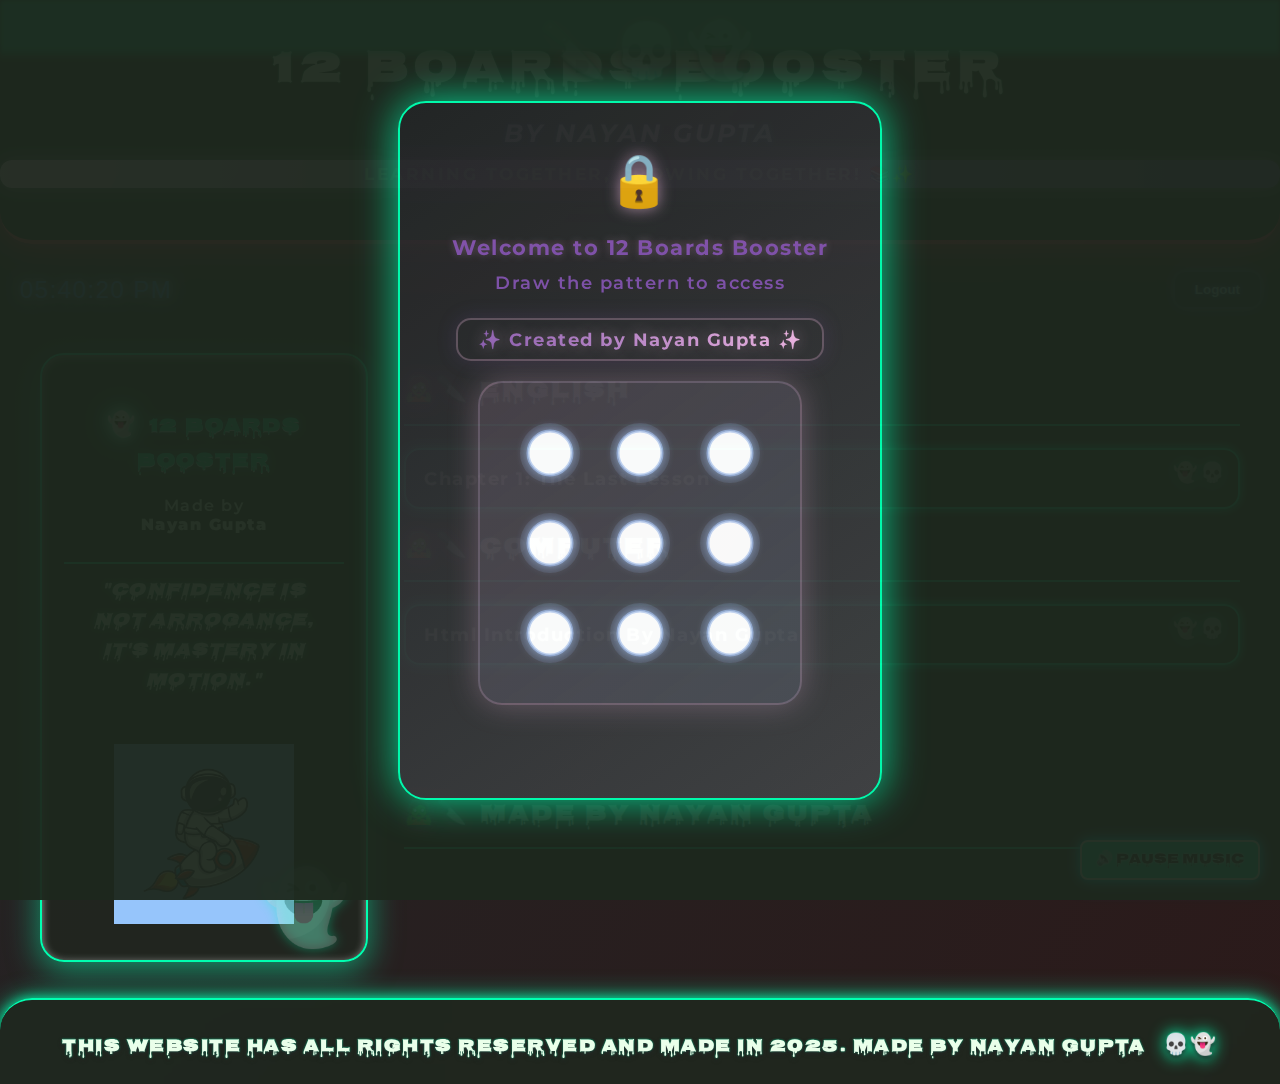
<file: studypage2.html>
<!DOCTYPE html>
<html lang="en">

<head>
    <!-- Google tag (gtag.js) -->
    <script async src="https://www.googletagmanager.com/gtag/js?id=G-LTZREHH8RT"></script>
    <script>
        window.dataLayer = window.dataLayer || [];
        function gtag() { dataLayer.push(arguments); }
        gtag('js', new Date());

        gtag('config', 'G-LTZREHH8RT');
    </script>
    <meta charset="UTF-8">
    <link rel="icon" href="images.jpg" type="image/jpeg">
    <title>12 Boards Booster by Nayan Gupta</title>
    <link rel="stylesheet" href="studypage2.css">
</head>

<body>
    <!-- Remove Top Bar with Title and Aside Options -->

    <div id="lockOverlay"
        style="position:fixed;top:0;left:0;width:100vw;height:100vh;background:rgba(13,27,42,0.97);z-index:2000;display:flex;align-items:center;justify-content:center;flex-direction:column;">
        <div
            style="background:linear-gradient(145deg,#131b2a,#0c1421);border-radius:18px;box-shadow:0 0 25px 4px #2f3a68;padding:36px 32px 28px;max-width:350px;width:90%;color:#ccd6f6;display:flex;flex-direction:column;align-items:center;">
            <div style="font-size:2.5em;margin-bottom:18px;">🔒</div>
            <div style="font-size:1.1rem;color:#8db1ff;font-weight:700;margin-bottom:10px;text-align:center;">This page
                is locked.<br>Draw the pattern to access.</div>
            <div style="font-size:1em;color:#fbc2eb;font-weight:600;margin-bottom:10px;text-align:center;">Owner: Nayan
                Gupta</div>
            <canvas id='patternCanvas' width='240' height='240'
                style='background:#202d59;border-radius:16px;box-shadow:0 0 18px #2f3a68;margin-bottom:18px;touch-action:none;'></canvas>
            <div id='lockError' style='color:#ff9e9e;font-size:0.98rem;min-height:22px;margin-bottom:10px;'></div>
        </div>
    </div>

    <header>12 Boards Booster
        <span class="header-owner">by Nayan Gupta</span>
        <span style="
      display: block;
      font-size: 0.38em;
      color: #fff;
      background: linear-gradient(90deg, #fbc2eb 0%, #7f53ac 100%);
      border-radius: 12px;
      padding: 4px 18px;
      margin: 12px auto 0 auto;
      font-family: 'Montserrat', cursive, sans-serif;
      font-weight: 700;
      letter-spacing: 2.5px;
      box-shadow: 0 0 16px #fbc2eb77, 0 0 32px #7f53ac44;
      text-shadow: 0 0 8px #7f53ac99, 0 0 16px #fbc2eb77;
      animation: fadeInOwner 2s;
    ">Learning together, growing together! 📚✨</span>
    </header>
    <!-- Music and Quote (Bottom Right) -->
    <div id="musicBox" style="
  position: fixed;
  bottom: 20px;
  right: 20px;
  z-index: 999;
  text-align: right;
  font-style: italic;
  font-size: 0.9rem;
  color: #87cefa;
  pointer-events: auto;
  text-shadow: 0 0 5px #00ffff;
">

        <audio id="bgMusic" autoplay loop>
            <source src="goosebumps.mp3" type="audio/mpeg">
            Your browser does not support the audio element.
        </audio>

        <button onclick="toggleMusic()" id="musicBtn" style="
    padding: 6px 14px;
    background-color: #00bfff;
    border: none;
    border-radius: 8px;
    color: white;
    font-size: 0.85rem;
    cursor: pointer;
    box-shadow: 0 0 10px #00ffff, 0 0 20px #00bfff;
    text-shadow: 0 0 3px #fff;
  ">
            🔊 Pause Music
        </button>
    </div>


    <!-- Clock and Logout Bar -->
    <div style="display: flex; justify-content: space-between; align-items: center; padding: 10px 20px;">
        <div id="clock" style="
      font-family: 'Orbitron', sans-serif;
      font-size: 1.5em;
      color: #5197ff;
      text-shadow: 0 0 10px #aaccff, 0 0 20px #8899ff, 0 0 30px #6677cc;
    "></div>

        <button onclick="logout()" style="
      background-color: #1a1e40;
      border: none;
      color: #aaddff;
      padding: 10px 20px;
      border-radius: 10px;
      cursor: pointer;
      font-weight: bold;
      text-shadow: 0 0 5px #7799ff;
      box-shadow: 0 0 15px #4466cc;
      font-family: 'Orbitron', sans-serif;
      transition: background 0.3s, box-shadow 0.3s;
    " onmouseover="this.style.backgroundColor='#334477'" onmouseout="this.style.backgroundColor='#1a1e40'">
            Logout
        </button>
    </div>

    <div class="main">
        <div class="container">
            <aside>
                <h3>12 Boards Booster</h3>
                Made by <br /> <strong>Nayan Gupta</strong>
                <p class="quote">"Confidence is not arrogance,<br>it's mastery in motion."</p>
                <br> <img src="space.jpg" alt="Space image" width="180" height="180">
            </aside>

            <div class="subject">
                <h2>English</h2>
                <div class="chapter" onclick="toggleTopics('english1')">Chapter 1: The Last Lesson</div>
                <ul class="topics" id="english1">
                    <li><a href="https://drive.google.com/file/d/1Pz-2FU4KYJY33Ah4JFQ06Z2cMMUlFQw5/view?usp=sharing"
                            target="_blank">The Last Lesson</a></li>
                </ul>
                <div class="subject">
                    <h2>Computer</h2>
                    <div class="chapter" onclick="toggleTopics('computer1')">Html Introduction By Nayan Gupta</div>
                    <ul class="topics" id="computer1">
                        <li><a href="https://drive.google.com/file/d/1yORUch-5OtCTuA0qqb7ET-3qBBCNs6er/view?usp=sharing"
                                target="_blank">HTML_Complete_Notes.pdf By Nayan Gupta</a></li>
                    </ul>
                    <!-- NEXT PAGE LINK BELOW CHAPTER 4 -->
                    <ul>
                        <li id="nextpage"><a href="studypage1.html">Lets move on 1st page</a></li>
                    </ul>
                </div>
                <!-- New Coming Soon Section -->
                <section class="coming-soon-section">
                    <div class="coming-soon-card">
                        <h2>Made by <span class="owner-name">Nayan Gupta</span></h2>
                    </div>
                </section>
            </div>
        </div>

        <footer>
            This website has all rights reserved and made in 2025.
            Made by Nayan Gupta
        </footer>

    </div>

    <script src="studypage2.js"></script>
</body>
</html>
</file>
<file: studypage2.css>
/* --- HORROR THEME STYLES --- */
@import url('https://fonts.googleapis.com/css2?family=Nosifer&display=swap');
@import url('https://fonts.googleapis.com/css2?family=Montserrat:wght@400;500;600;700;800;900&display=swap');

body {
  background: linear-gradient(120deg, #232526 0%, #2b1a1a 100%);
  color: #eaffea;
  font-family: 'Montserrat', 'Nosifer', Arial, sans-serif;
  margin: 0;
  min-height: 100vh;
  transition: background 0.6s;
  position: relative;
  overflow-x: hidden;
  letter-spacing: 1.5px;
}

body::before {
  content: '';
  display: block;
  position: fixed;
  top: 0; left: 0; right: 0;
  height: 60px;
  background: linear-gradient(180deg, #00ffb0 80%, transparent 100%), url('https://i.imgur.com/8Q2Qy7F.png') repeat-x, url('https://pngimg.com/uploads/blood/blood_PNG6136.png') repeat-x;
  background-size: 100% 60px, 200px 60px, 300px 60px;
  background-position: top, top, 0 40px;
  opacity: 0.7;
  z-index: 1000;
  pointer-events: none;
  filter: blur(2px);
  animation: mist 3s infinite alternate;
}

body::after {
  content: '';
  position: fixed;
  top: 0; left: 0; right: 0; bottom: 0;
  pointer-events: none;
  background: url('https://i.imgur.com/1n6bJkP.png'), url('https://www.transparenttextures.com/patterns/foggy-birds.png'), linear-gradient(120deg, rgba(0,255,128,0.04) 0%, rgba(0,0,0,0.7) 100%), url('https://pngimg.com/uploads/blood/blood_PNG6136.png'), url('https://pngimg.com/uploads/ghost/ghost_PNG27.png');
  background-size: 400px, auto, cover, 100% 80px, 200px 120px;
  background-repeat: no-repeat, repeat, no-repeat, repeat-x, no-repeat;
  background-position: center bottom, center, center, top, 80% 90%;
  opacity: 0.18;
  z-index: 1;
}

header {
  background: rgba(30, 40, 30, 0.85);
  padding: 32px 0 22px 0;
  text-align: center;
  font-size: 2.8em;
  color: #ff2e63;
  font-family: 'Nosifer', 'Montserrat', Arial, sans-serif;
  font-weight: 900;
  text-transform: uppercase;
  letter-spacing: 6px;
  border-bottom: 4px solid #ff2e63;
  box-shadow: 0 0 24px #ff2e63cc, 0 0 48px #ff2e63aa;
  backdrop-filter: blur(8px);
  border-radius: 0 0 32px 32px;
  margin-bottom: 18px;
  text-shadow: 0 0 8px #ff2e63, 0 2px 8px #ff2e6344, 0 1px 0 #fff;
  position: relative;
  animation: flicker 2.5s infinite alternate;
}

header::before {
  content: '';
  position: absolute;
  left: 18px;
  top: 10px;
  font-size: 1.2em;
  z-index: 2;
  filter: none;
  /* animation: shake 1.5s infinite; */
}

header::after {
  content: '';
  display: block;
  width: 100%;
  height: 30px;
  background: url('https://i.imgur.com/8Q2Qy7F.png') repeat-x, url('https://pngimg.com/uploads/blood/blood_PNG6136.png') repeat-x;
  background-size: contain, 100% 30px;
  background-position: left bottom, left top;
  opacity: 0.8;
  pointer-events: none;
}

.header-owner {
  display: block;
  font-size: 0.55em;
  color: #eaffea;
  font-family: 'Montserrat', Arial, sans-serif;
  font-style: italic;
  font-weight: 700;
  margin-top: 8px;
  letter-spacing: 3px;
  text-shadow: 0 0 4px #00ffb099;
  animation: fadeInOwner 2s;
}

@keyframes fadeInOwner {
  from {
    opacity: 0;
    transform: translateY(-10px);
  }
  to {
    opacity: 1;
    transform: translateY(0);
  }
}

.container {
  flex: 1;
  display: flex;
  gap: 36px;
  padding: 36px 28px;
  max-width: 1200px;
  margin: 0 auto;
}

aside {
  width: 280px;
  background: rgba(30, 40, 30, 0.65);
  border-radius: 24px;
  padding: 32px 22px;
  color: #eaffea;
  font-weight: 600;
  box-shadow: 0 8px 32px #00ffb088, 0 0 0 #fff0, 0 2px 8px #fff8 inset;
  font-family: 'Montserrat', Arial, sans-serif;
  position: relative;
  text-align: center;
  user-select: none;
  border: 2px solid #00ffb0;
  transition: box-shadow 0.3s;
}

aside h3 {
  margin-bottom: 18px;
  color: #00ffb0;
  text-shadow: 0 0 12px #00ffb099, 0 1px 0 #fff;
  font-family: 'Nosifer', cursive, Arial, sans-serif;
}

aside h3::before {
  content: '\1F47B  ';
  font-size: 1.2em;
  margin-right: 6px;
  filter: drop-shadow(0 0 6px #fff) drop-shadow(0 0 12px #00ffb0);
}

aside::after {
  content: "\1F47B";
  font-size: 4.5em;
  position: absolute;
  bottom: 10px;
  right: 15px;
  color: #00ffb066;
  text-shadow: 0 0 12px #00ffb099;
  opacity: 0.6;
  user-select: none;
}

aside p.quote {
  margin-top: 28px;
  font-style: italic;
  color: #b6ffb6;
  text-shadow: 0 0 7px #00ffb099;
  font-size: 1.08em;
}

.subject {
  flex: 1;
}

.subject h2 {
  font-family: 'Nosifer', 'Montserrat', Arial, sans-serif;
  font-size: 1.35em;
  font-weight: 800;
  text-transform: uppercase;
  letter-spacing: 3px;
  border-bottom: 2px solid #00ffb0;
  padding-bottom: 12px;
  color: #00ffb0;
  text-shadow: 0 0 6px #00ffb0, 0 1px 0 #fff;
  margin-bottom: 22px;
  animation: flicker 2.5s infinite alternate;
}

.chapter {
  margin: 16px 0;
  cursor: pointer;
  background: rgba(0,255,128,0.10);
  padding: 18px;
  border-radius: 16px;
  transition: background 0.3s, box-shadow 0.3s, color 0.3s;
  color: #b6ffb6;
  box-shadow: 0 2px 16px #00ffb088, 0 1px 8px #fff8 inset;
  user-select: none;
  font-size: 1.12em;  font-weight: 700;
  letter-spacing: 1.5px;
  text-transform: capitalize;
  border: 2px solid #00ffb0;
  position: relative;
  font-family: 'Montserrat', Arial, sans-serif;
  animation: flicker 2.5s infinite alternate;
  text-shadow: 0 0 4px #00ffb0;
  box-shadow: 0 0 8px #00ffb0cc, 0 0 12px #00ffb0aa;
}

.chapter::before {
  content: '';
  display: block;
  position: absolute;
  left: -18px;
  top: 50%;
  width: 18px;
  height: 36px;
  background: url('https://i.imgur.com/8Q2Qy7F.png') no-repeat left center;
  background-size: contain;
  opacity: 0.7;
  transform: translateY(-50%) rotate(-8deg);
  pointer-events: none;
}

.chapter::after {
  content: '\1F47B\1F480'; /* ghost, skull */
  position: absolute;
  right: 12px;
  top: 10px;
  font-size: 1.1em;
  opacity: 0.7;
  filter: drop-shadow(0 0 6px #00ffb0);
  /* animation: shake 2.2s infinite; */
}

.chapter:hover {
  background: linear-gradient(90deg, #00ffb0 0%, #232526 100%);
  color: #232526;
  box-shadow: 0 0 32px #00ffb077, 0 0 40px #23252655, 0 2px 8px #fff8 inset;
  border-color: #00ffb0;
  z-index: 2;
  filter: none;
}

.topics {
  display: none;
  margin-left: 28px;
  margin-top: 10px;
  background: rgba(0,255,128,0.07);
  border-radius: 10px;
  padding: 15px 25px;
  margin-bottom: 18px;
  box-shadow: 0 0 10px #00ffb088;
  list-style: square inside;
}

.topics li {
  margin: 10px 0;
  color: #00ffb0;
  text-shadow: 0 0 3px #00ffb0;
  font-size: 1.08em;
  font-weight: 700;
  letter-spacing: 1.2px;
  font-family: 'Nosifer', 'Montserrat', Arial, sans-serif;
}

.topics li::before {
  content: '\2022';
  color: #ff2e63;
  font-size: 1.2em;
  margin-right: 8px;
  text-shadow: 0 0 4px #ff2e63;
}

.topics li::after {
  content: '\1F52A'; /* knife */
  margin-left: 8px;
  font-size: 1em;
  filter: drop-shadow(0 0 4px #ff2e63);
  /* animation: shake 2.5s infinite; */
}

.topics a {
  color: #eaffea;
  text-decoration: underline;
  font-weight: 600;
  transition: color 0.2s;
  text-shadow: 0 0 3px #00ffb0;
  font-family: 'Nosifer', 'Montserrat', Arial, sans-serif;
}

.topics a:hover {
  color: #00ffb0;
  text-decoration: underline;
}

footer {
  text-align: center;
  padding: 28px 0 20px 0;
  background: rgba(30, 40, 30, 0.85);
  color: #00ffb0;
  border-top: 2px solid #00ffb0;
  text-shadow: 0 0 6px #00ffb0, 0 1px 0 #fff;
  font-weight: bold;
  font-family: 'Nosifer', 'Montserrat', Arial, sans-serif;
  user-select: none;
  box-shadow: 0 -4px 32px #00ffb088;
  backdrop-filter: blur(8px);
  border-radius: 32px 32px 0 0;
  font-size: 1.08em;
  box-shadow: 0 0 12px #00ffb0cc, 0 0 24px #00ffb0aa;
}

footer::after {
  content: '\1F480\1F47B'; /* skull, ghost */
  margin-left: 12px;
  font-size: 1.2em;
  filter: drop-shadow(0 0 8px #00ffb0);
  /* animation: shake 1.8s infinite; */
}

#nextpage {
  margin-top: 28px;
  list-style: none;
  text-align: center;
}

#nextpage a, .horror-nextpage {
  background: #ff2e63;
  color: #fff;
  padding: 12px 28px;
  border-radius: 12px;
  font-family: 'Nosifer', 'Montserrat', Arial, sans-serif;
  font-size: 1.25em;
  font-weight: 900;
  letter-spacing: 3px;
  text-shadow: 0 0 8px #fff, 0 0 16px #ff2e63, 0 2px 8px #232526;
  box-shadow: 0 0 24px #ff2e63cc, 0 0 48px #ff2e63aa;
  border: 3px solid #ff2e63;
  display: inline-block;
  margin: 18px 0 0 0;
  transition: background 0.2s, color 0.2s, transform 0.3s;
  animation: slideDownHorror 1.2s cubic-bezier(.77,0,.18,1) 0.3s forwards;
  opacity: 0;
  transform: translateY(-40px);
}

#nextpage a:hover, .horror-nextpage:hover {
  background: #232526;
  color: #ff2e63;
  box-shadow: 0 0 30px #232526, 0 0 40px #ff2e63;
  filter: drop-shadow(0 0 16px #ff2e63) drop-shadow(0 0 32px #ff2e63);
  transform: scale(1.07) translateY(0);
}

p {
  color: #b6ffb6 !important;
  font-family: 'Montserrat', Arial, sans-serif;
  font-size: 1.12em;
  font-weight: 700;
  letter-spacing: 1.2px;
  text-align: center;
  margin-top: 30px;
  padding: 12px;
  border-top: 2px solid #00ffb0;
  text-shadow: 0 0 3px #00ffb0;
  font-family: 'Nosifer', 'Montserrat', Arial, sans-serif;
  animation: flicker 2.5s infinite alternate;
}

::-webkit-scrollbar {
  width: 10px;
  background: #232526;
}
::-webkit-scrollbar-thumb {
  background: #00ffb0;
  border-radius: 5px;
  box-shadow: 0 0 10px #00ffb0;
}

body::before {
  content: '';
  display: block;
  position: fixed;
  top: 0; left: 0; right: 0;
  height: 60px;
  background: linear-gradient(180deg, #00ffb0 80%, transparent 100%), url('https://i.imgur.com/8Q2Qy7F.png') repeat-x, url('https://pngimg.com/uploads/blood/blood_PNG6136.png') repeat-x;
  background-size: 100% 60px, 200px 60px, 300px 60px;
  background-position: top, top, 0 40px;
  opacity: 0.7;
  z-index: 1000;
  pointer-events: none;
  filter: blur(2px);
  animation: mist 3s infinite alternate;
}

@keyframes mist {
  0% { filter: blur(2px) brightness(1); }
  100% { filter: blur(4px) brightness(0.8); }
}

@keyframes flicker {
  0%, 100% { opacity: 1; }
  45% { opacity: 1; }
  55% { opacity: 1; }
  60% { opacity: 1; }
  80% { opacity: 1; }
}

/* Floating ghost emoji animation */
.ghost-float {
  position: fixed;
  z-index: 1002;
  font-size: 3.5em;
  pointer-events: none;
  animation: ghostFloat 7s infinite linear;
  opacity: 0.7;
  filter: drop-shadow(0 0 12px #fff) drop-shadow(0 0 24px #00ffb0);
}
.ghost-float.ghost1 { left: 8vw; top: 18vh; animation-delay: 0s; }
.ghost-float.ghost2 { left: 80vw; top: 22vh; animation-delay: 2s; }
.ghost-float.ghost3 { left: 40vw; top: 70vh; animation-delay: 4s; }

@keyframes ghostFloat {
  0% { transform: translateY(0) scale(1) rotate(-5deg); opacity: 0.7; }
  20% { transform: translateY(-20px) scale(1.05) rotate(5deg); opacity: 1; }
  50% { transform: translateY(20px) scale(0.98) rotate(-3deg); opacity: 0.8; }
  80% { transform: translateY(-10px) scale(1.02) rotate(3deg); opacity: 1; }
  100% { transform: translateY(0) scale(1) rotate(-5deg); opacity: 0.7; }
}

/* Dripping blood animation for header */
header::before {
  content: '';
  display: block;
  position: absolute;
  left: 0; right: 0; top: 100%;
  height: 38px;
  background: url('https://pngimg.com/uploads/blood/blood_PNG6136.png') repeat-x;
  background-size: contain;
  opacity: 0.85;
  pointer-events: none;
  animation: bloodDrip 2.5s infinite alternate;
  z-index: 2;
}
@keyframes bloodDrip {
  0% { filter: drop-shadow(0 0 8px #ff2e63); }
  100% { filter: drop-shadow(0 8px 16px #ff2e63cc); }
}

header, .subject h2, .chapter, .topics li, .topics a, footer, p, #nextpage a {
  color: #eaffea !important;
  text-shadow: 0 2px 4px #232526, 0 0 2px #00ffb0;
}

#lockOverlay {
  background: rgba(30,40,30,0.98) !important;
  z-index: 2000;
  /* Patterned horror overlay for lock screen */
  background-image:
    url('https://i.imgur.com/1n6bJkP.png'),
    url('https://www.transparenttextures.com/patterns/foggy-birds.png'),
    linear-gradient(120deg, rgba(0,255,128,0.04) 0%, rgba(0,0,0,0.7) 100%),
    url('https://pngimg.com/uploads/blood/blood_PNG6136.png'),
    url('https://pngimg.com/uploads/ghost/ghost_PNG27.png');
  background-size: 400px, auto, cover, 100% 80px, 200px 120px;
  background-repeat: no-repeat, repeat, no-repeat, repeat-x, no-repeat;
  background-position: center bottom, center, center, top, 80% 90%;
  opacity: 0.98;
}

#lockOverlay > div {
  background: linear-gradient(145deg,#232526,#414345) !important;
  color: #b6ffb6 !important;
  box-shadow: 0 0 40px #00ffb0cc !important;
  border: 2px solid #00ffb0 !important;
}

#lockOverlay .owner {
  color: #eaffea !important;
  text-shadow: 0 0 10px #00ffb0;
}

#musicBtn {
  background: #00ffb0 !important;
  color: #232526 !important;
  border: 2px solid #eaffea !important;
  box-shadow: 0 0 10px #00ffb0, 0 0 20px #eaffea;
  font-family: 'Nosifer', cursive;
  font-size: 1em;
  transition: background 0.2s, color 0.2s;
}
#musicBtn:hover {
  background: #232526 !important;
  color: #00ffb0 !important;
  box-shadow: 0 0 30px #232526, 0 0 40px #00ffb0;
}

/* --- HORROR ENHANCEMENTS --- */

/* Floating bats and spiders (emoji) */
.bat-emoji, .spider-emoji {
  position: fixed;
  z-index: 1002;
  font-size: 2.5em;
  pointer-events: none;
  opacity: 0.7;
  filter: drop-shadow(0 0 8px #000) drop-shadow(0 0 12px #00ffb0);
}
.bat-emoji {
  animation: bat-float 7s linear infinite;
  top: 8%; left: 12%;
}
.bat-emoji2 {
  animation: bat-float2 9s linear infinite;
  top: 18%; right: 10%;
}
.spider-emoji {
  animation: spider-drop 6s linear infinite;
  top: 0; left: 80%;
}
@keyframes bat-float {
  0% { transform: translateY(0) scaleX(1); }
  50% { transform: translateY(40px) scaleX(-1); }
  100% { transform: translateY(0) scaleX(1); }
}
@keyframes bat-float2 {
  0% { transform: translateY(0) scaleX(-1); }
  50% { transform: translateY(60px) scaleX(1); }
  100% { transform: translateY(0) scaleX(-1); }
}
@keyframes spider-drop {
  0% { transform: translateY(-60px); opacity: 0; }
  20% { opacity: 1; }
  60% { transform: translateY(120px); opacity: 1; }
  100% { transform: translateY(-60px); opacity: 0; }
}

/* Creepy eyes peeking from background */
.creepy-eyes {
  position: fixed;
  left: 50%;
  top: 70%;
  transform: translate(-50%, -50%);
  font-size: 3.2em;
  z-index: 1001;
  opacity: 0.18;
  pointer-events: none;
  animation: eyes-blink 7s infinite;
  filter: drop-shadow(0 0 12px #00ffb0);
}
@keyframes eyes-blink {
  0%, 92%, 100% { opacity: 0.18; }
  95% { opacity: 0.01; }
  97% { opacity: 0.18; }
}

/* Blood splatter overlay */
.blood-splatter {
  position: fixed;
  top: 0; left: 0; width: 100vw; height: 100vh;
  pointer-events: none;
  z-index: 1003;
  background: url('https://i.imgur.com/8Q2Qy7F.png') repeat-x top center;
  background-size: contain;
  opacity: 0.12;
  animation: blood-drip 8s infinite linear;
}
@keyframes blood-drip {
  0% { background-position-y: 0; }
  100% { background-position-y: 30px; }
}

/* Horror emoji overlays for headers, chapters, topics */
header::before {
  content: '\1F52A\1F480\1F47B'; /* knife, skull, ghost */
  position: absolute;
  left: 18px;
  top: 10px;
  font-size: 1.2em;
  z-index: 2;
  filter: drop-shadow(0 0 8px #ff2e63);
  /* animation: shake 1.5s infinite; */
}
.subject h2::before {
  content: '\1F9DF\1F52A'; /* zombie, knife */
  margin-right: 10px;
  font-size: 1.1em;
  filter: drop-shadow(0 0 6px #ff2e63);
  /* animation: shake 2s infinite; */
}
.chapter::after {
  content: '\1F47B\1F480'; /* ghost, skull */
  position: absolute;
  right: 12px;
  top: 10px;
  font-size: 1.1em;
  opacity: 0.7;
  filter: drop-shadow(0 0 6px #00ffb0);
  /* animation: shake 2.2s infinite; */
}
.topics li::after {
  content: '\1F52A'; /* knife */
  margin-left: 8px;
  font-size: 1em;
  filter: drop-shadow(0 0 4px #ff2e63);
  /* animation: shake 2.5s infinite; */
}
footer::after {
  content: '\1F480\1F47B'; /* skull, ghost */
  margin-left: 12px;
  font-size: 1.2em;
  filter: drop-shadow(0 0 8px #00ffb0);
  /* animation: shake 1.8s infinite; */
}

.chapter:hover, .subject h2:hover, header:hover {
  filter: drop-shadow(0 0 16px #ff2e63) drop-shadow(0 0 32px #00ffb0);
  /* animation: shake 0.5s; */
}

/* --- END HORROR ENHANCEMENTS --- */

/* Add floating horror elements to the page (to be placed in HTML):
<span class="bat-emoji">🦇</span>
<span class="bat-emoji bat-emoji2">🦇</span>
<span class="spider-emoji">🕷️</span>
<span class="creepy-eyes">👀</span>
<div class="blood-splatter"></div>
*/

/* --- Horror Slide-in Box for Author Credit --- */
.horror-author-box {
  width: 100%;
  max-width: 420px;
  margin: 0 auto 18px auto;
  padding: 16px 0 12px 0;
  background: linear-gradient(90deg, #ff2e63 80%, #232526 100%);
  color: #fff;
  font-family: 'Nosifer', 'Montserrat', Arial, sans-serif;
  font-size: 1.5em;
  font-weight: 900;
  letter-spacing: 4px;
  text-align: center;
  border-radius: 18px 18px 32px 32px;
  box-shadow: 0 0 24px #ff2e63cc, 0 0 48px #ff2e63aa;
  border: 3px solid #ff2e63;
  text-shadow: 0 0 8px #fff, 0 0 16px #ff2e63, 0 2px 8px #232526;
  opacity: 0;
  transform: translateY(-60px);
  animation: slideDownHorror 1.2s cubic-bezier(.77,0,.18,1) 0.3s forwards;
  position: relative;
  z-index: 1200;
}
@keyframes slideDownHorror {
  0% { opacity: 0; transform: translateY(-60px) scale(0.95) skewX(-8deg); }
  60% { opacity: 1; transform: translateY(10px) scale(1.05) skewX(2deg); }
  80% { opacity: 1; transform: translateY(-4px) scale(1.01) skewX(-2deg); }
  100% { opacity: 1; transform: translateY(0) scale(1) skewX(0); }
}
</file>
